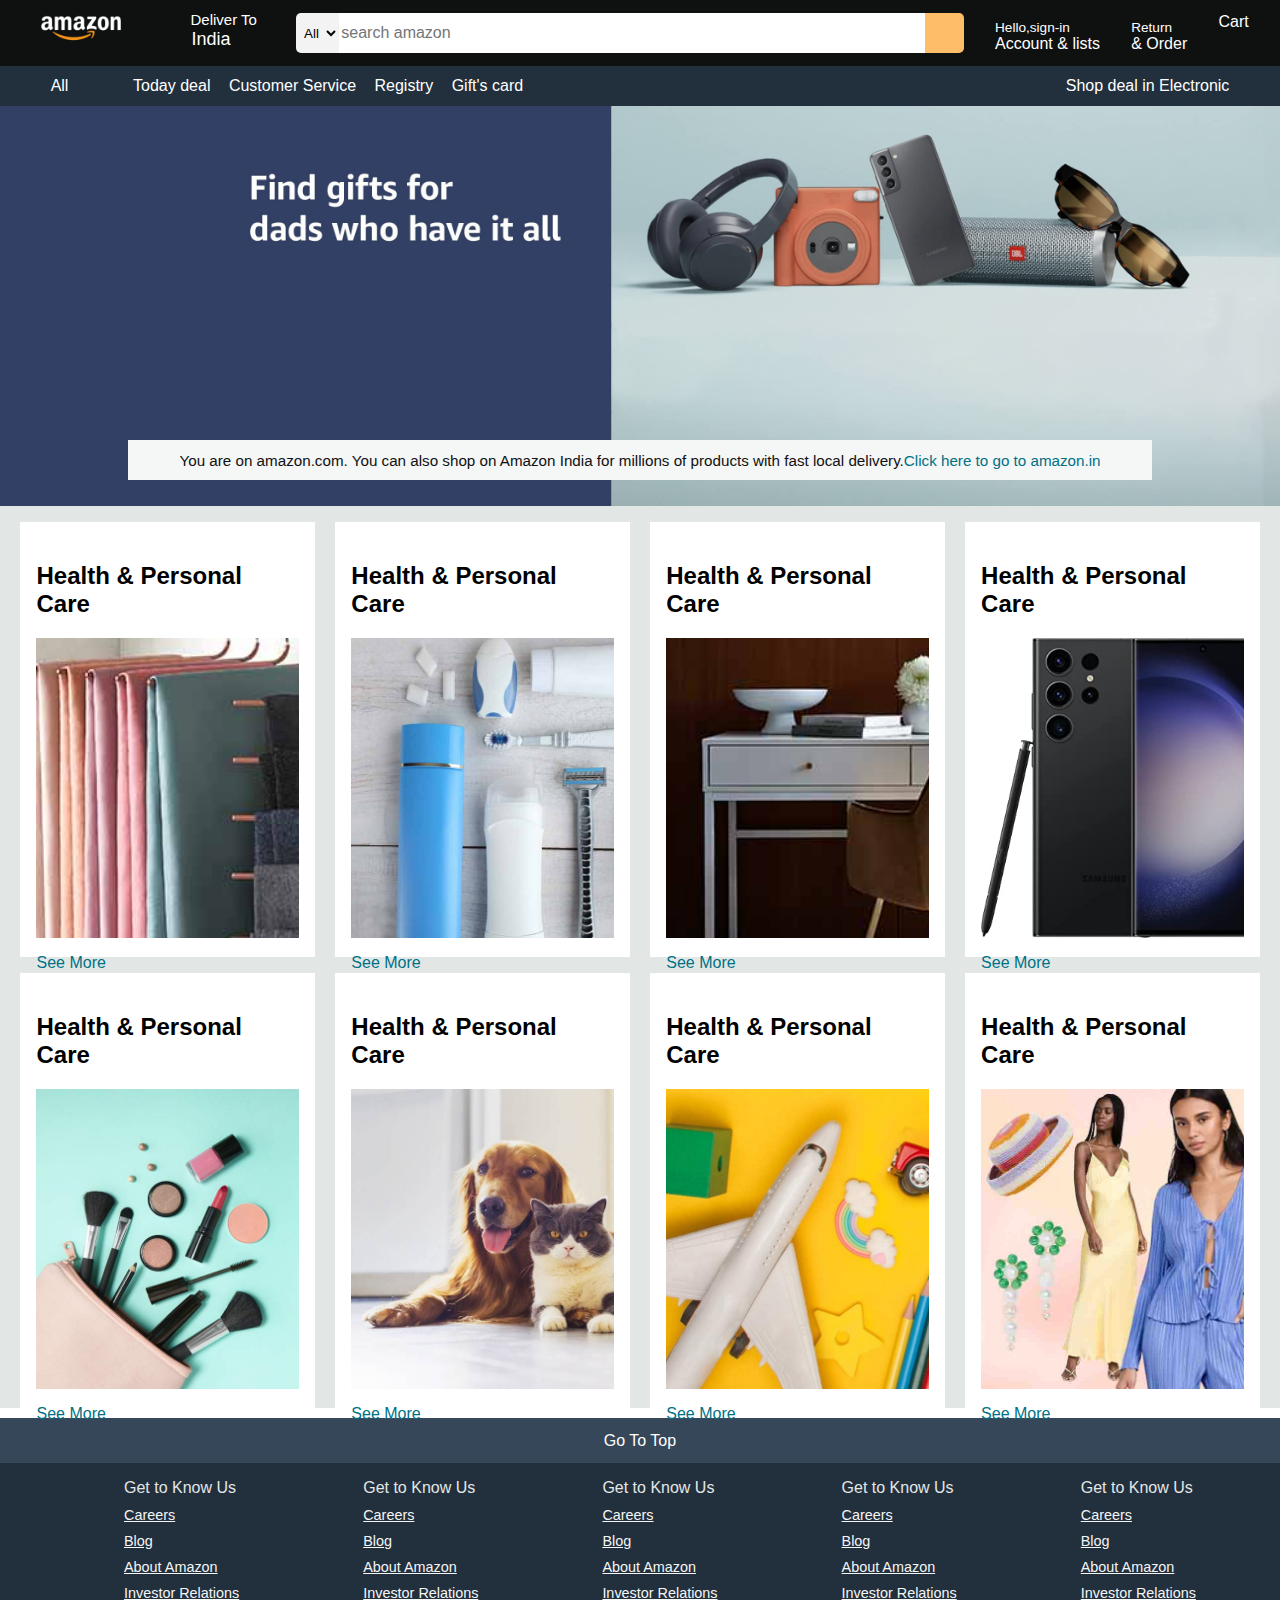
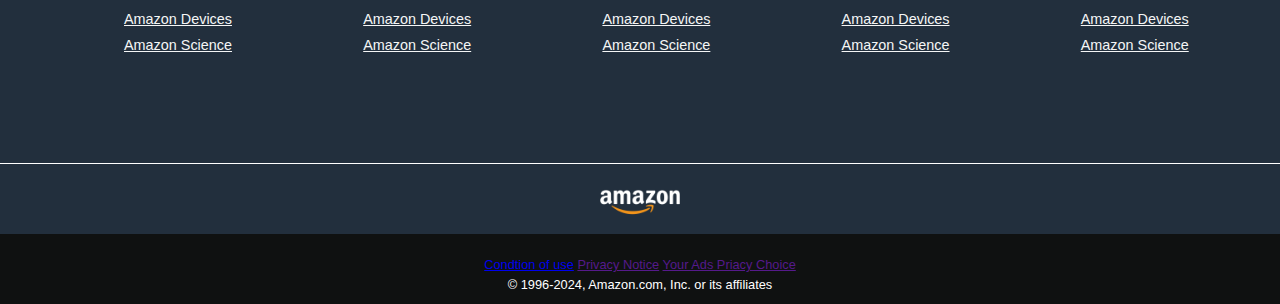
<file: amazon clone/index.html>
<!DOCTYPE html>
<html lang="en">
<head>
     <meta charset="UTF-8">
     <meta name="viewport" content="width=device-width, initial-scale=1.0">
     <title>Amazon</title>
     <link rel="stylesheet" href="https://cdnjs.cloudflare.com/ajax/libs/font-awesome/6.5.2/css/all.min.css" integrity="sha512-SnH5WK+bZxgPHs44uWIX+LLJAJ9/2PkPKZ5QiAj6Ta86w+fsb2TkcmfRyVX3pBnMFcV7oQPJkl9QevSCWr3W6A==" crossorigin="anonymous" referrerpolicy="no-referrer" />
     <link rel="stylesheet" href="style.css">
</head>
<body>
<div class="navbar">
     <div class="nav-logo border">
         <div class="logo">
     
         </div>
     </div>

     <div class="nav-loca">
          <div class="nav-location">
               <div class="icon">
                    <i class="fa-solid fa-location-dot icons"></i>
               </div>
               <div class="nav-loc-part">
                    <span class="address">Deliver To</span>
                     <span class="country">India</span>
               </div>
              
              
          </div>
     </div>

    <div class="nav-search">
          <div class="search">
          <select class="select-search">
               <option>All</option>
          </select>
          <input placeholder="search amazon" class="input-search">
          <div class="search-icon">
               <i class="fa-solid fa-magnifying-glass"></i>
          </div>

           </div>
    </div>


    <div class="nav-signin border">
     <p class="signin-one">Hello,sign-in</p>
     <p>Account & lists</p>
    </div>


    <div class="nav-signin border">
     <p class="signin-one">Return</p>
     <p>& Order</p>
    </div>
     


    <div class="nav-cart">

     <i class="fa-solid fa-cart-shopping"></i>
     Cart
    </div>




    

</div>
<div class="pannel">
     <div class="pannel-icon">
          <i class="fa-solid fa-bars"></i>
          All
     </div>

    
          <div class="pannel-opt">
               <p>Today deal</p>
               <p>Customer Service</p>
               <p>Registry</p>
               <p>Gift's card</p>
          </div>

     <div class="pannel-sop">Shop deal in Electronic</div>
          
     
</div>



<div class="hero-img">

     <div class="hero-message"><p>You are on amazon.com. You can also shop on Amazon India
           for millions of products with fast local delivery.<a>Click here to go to amazon.in</a></p></div>
</div>


<div class="shop-sec">
     <div class="box1 box">
          <div class="box-content"> 
          <h2>Health & Personal Care</h2>
          <div class="box-img"  style="background-image: url('box1_image.jpg');"></div>
          <p>See More</p>
          </div>
     </div>

     <div class="box2 box"><div class="box-content"> 
          <h2>Health & Personal Care</h2>
          <div class="box-img"  style="background-image: url('box2_image.jpg');"></div>
          <p>See More</p>
          </div>
     </div>

     <div class="box3  box"><div class="box-content"> 
          <h2>Health & Personal Care</h2>
          <div class="box-img"  style="background-image: url('box3_image.jpg');"></div>
          <p>See More</p>
          </div>
     </div>

     <div class="box4 box"><div class="box-content"> 
          <h2>Health & Personal Care</h2>
          <div class="box-img"  style="background-image: url('box4_image.jpg');"></div>
          <p>See More</p>
          </div>
     </div>

     <div class="box5 box">
          <div class="box-content"> 
          <h2>Health & Personal Care</h2>
          <div class="box-img"  style="background-image: url('box5_image.jpg');"></div>
          <p>See More</p>
          </div>
     </div>

     <div class="box2 box"><div class="box-content"> 
          <h2>Health & Personal Care</h2>
          <div class="box-img"  style="background-image: url('box6_image.jpg');"></div>
          <p>See More</p>
          </div>
     </div>

     <div class="box3  box"><div class="box-content"> 
          <h2>Health & Personal Care</h2>
          <div class="box-img"  style="background-image: url('box7_image.jpg');"></div>
          <p>See More</p>
          </div>
     </div>

     <div class="box4 box"><div class="box-content"> 
          <h2>Health & Personal Care</h2>
          <div class="box-img"  style="background-image: url('box8_image.jpg');"></div>
          <p>See More</p>
          </div>
     </div>


     

</div>




<footer>
     <div class="foot-pannel">Go To Top</div>
     <div class="foot-pannel1">
          <ul>
               <p>Get to Know Us</p>
               <a href="">Careers</a>
               <a href="">Blog</a>
               <a href="">About Amazon</a>
               <a href="">Investor Relations</a>
               <a href="">Amazon Devices</a>
               <a href="">Amazon Science</a>

          </ul>

          <ul>
               <p>Get to Know Us</p>
               <a href="">Careers</a>
               <a href="">Blog</a>
               <a href="">About Amazon</a>
               <a href="">Investor Relations</a>
               <a href="">Amazon Devices</a>
               <a href="">Amazon Science</a>

          </ul>


          <ul>
               <p>Get to Know Us</p>
               <a href="">Careers</a>
               <a href="">Blog</a>
               <a href="">About Amazon</a>
               <a href="">Investor Relations</a>
               <a href="">Amazon Devices</a>
               <a href="">Amazon Science</a>

          </ul>


          <ul>
               <p>Get to Know Us</p>
               <a href="">Careers</a>
               <a href="">Blog</a>
               <a href="">About Amazon</a>
               <a href="">Investor Relations</a>
               <a href="">Amazon Devices</a>
               <a href="">Amazon Science</a>

          </ul>


          <ul>
               <p>Get to Know Us</p>
               <a href="">Careers</a>
               <a href="">Blog</a>
               <a href="">About Amazon</a>
               <a href="">Investor Relations</a>
               <a href="">Amazon Devices</a>
               <a href="">Amazon Science</a>

          </ul>



         

     </div>

     <div class="foot-pannel2">
          <div class="logo"></div>
     </div>

     <div class="foot-pannel3">
          <div class="page">
               <a href=" ">Condtion of use</a>
               <a href="">Privacy Notice</a>
               <a href="">Your Ads Priacy Choice </a>
          </div>

          <div class="copyright" >© 1996-2024, Amazon.com, Inc. or its affiliates</div>
     </div>
</footer>








</body>
</html>
</file>
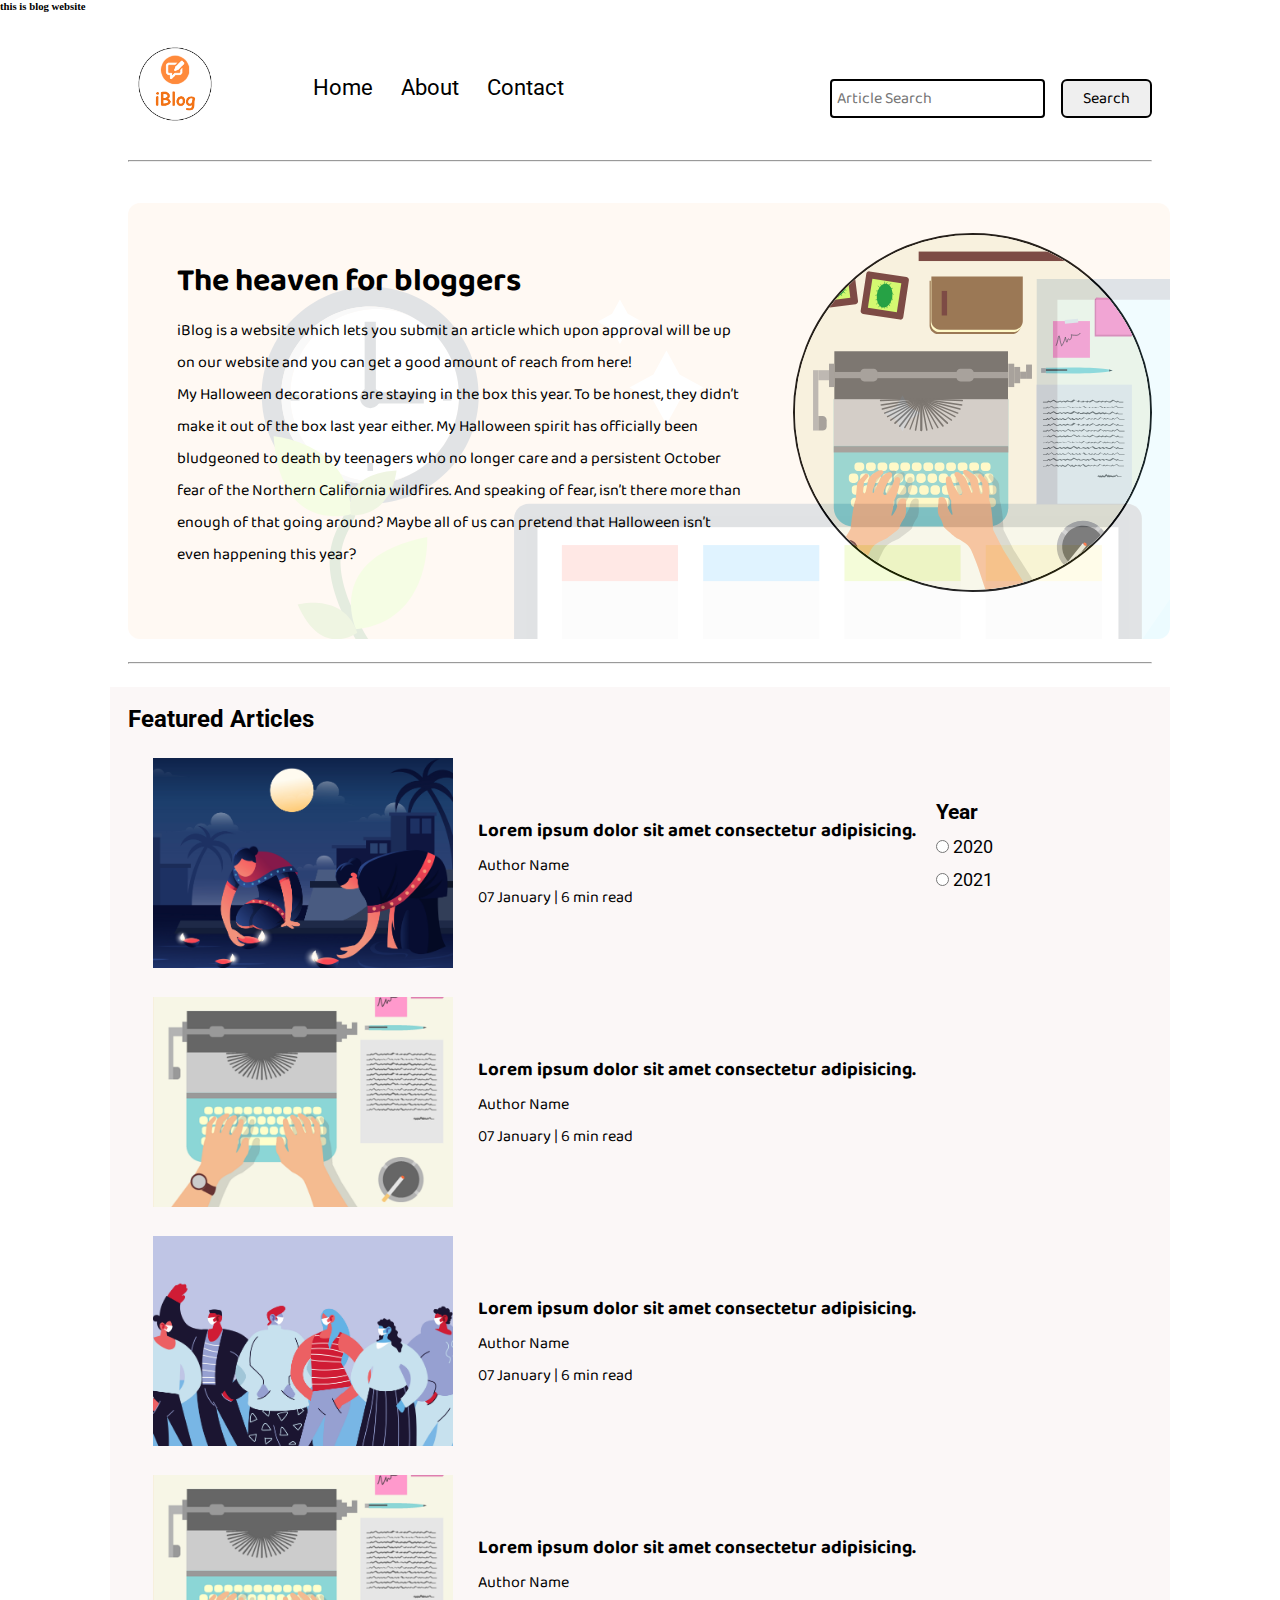
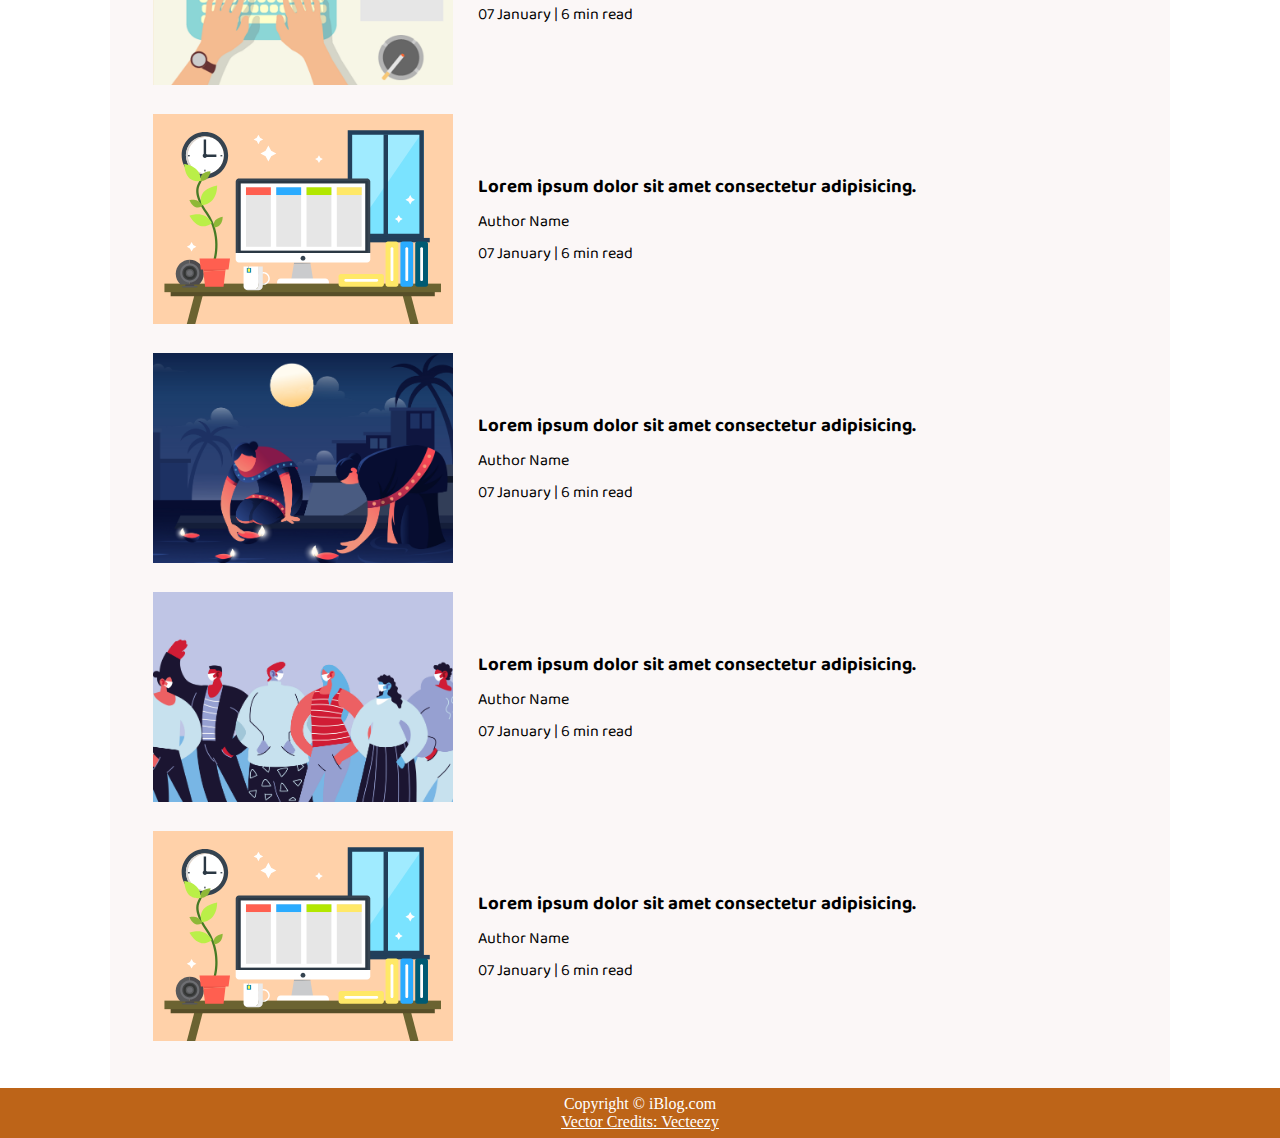
<file: blog site/index.html>
<!DOCTYPE html>
<html lang="en">

<head>
    <meta charset="UTF-8">
    <meta name="viewport" content="width=device-width, initial-scale=1.0">
    <link rel="stylesheet" href="css/utils.css">
    <link rel="stylesheet" href="css/style.css">
    <link rel="stylesheet" href="css/mobile.css">
    <title>iBlog - Heaven for bloggers</title>
</head>

<body>
    <h6>this is blog website</h6>
    <nav class="navigation max-width-1 m-auto">
        <div class="nav-left">
            <a href="/">
                <span><img src="img/logo.png" width="94px" alt=""></span>
            </a>
            <ul>
                <li><a href="/">Home</a></li>
                <li><a href="#">About</a></li>
                <li><a href="/contact.html">Contact</a></li>
            </ul>
        </div>
        <div class="nav-right">
            <form action="/search.html" method="get">
                <input class="form-input" type="text" name="query" placeholder="Article Search">
                <button class="btn">Search</button>
            </form>

        </div>

    </nav>
    <div class="max-width-1 m-auto">
        <hr>
    </div>
    <div class="m-auto content max-width-1 my-2">
        <div class="content-left">
            <h1>The heaven for bloggers</h1>
            <p>iBlog is a website which lets you submit an article which upon approval will be up on our website and you
                can get a good amount of reach from here!</p>
            <p>My Halloween decorations are staying in the box this year. To be honest, they didn’t make it out of the
                box last year either. My Halloween spirit has officially been bludgeoned to death by teenagers who no
                longer care and a persistent October fear of the Northern California wildfires. And speaking of fear,
                isn’t there more than enough of that going around? Maybe all of us can pretend that Halloween isn’t even
                happening this year?</p>
        </div>
        <div class="content-right">
            <img src="img/home.svg" alt="iBlog">
        </div>
    </div>

    <div class="max-width-1 m-auto">
        <hr>
    </div>
    <div class="home-articles max-width-1 m-auto font2">
        <h2>Featured Articles</h2>
        <div class="year-box adjust-year">
            <div>
                <h3>Year </h3>
            </div>
            <div>
                <input type="radio" name="year" id=""> 2020
            </div>
            <div>
                <input type="radio" name="year" id=""> 2021
            </div>
        </div>
        <div class="home-article">
            <div class="home-article-img">
                <img src="img/3.png" alt="article">
            </div>
            <div class="home-article-content font1">
                <a href="/blogpost.html">
                    <h3>Lorem ipsum dolor sit amet consectetur adipisicing.</h3>
                </a>

                <div>Author Name</div>
                <span>07 January | 6 min read</span>
            </div>
        </div>
        <div class="home-article">
            <div class="home-article-img">
                <img src="img/1.png" alt="article">
            </div>
            <div class="home-article-content font1">
                <a href="/blogpost.html">
                    <h3>Lorem ipsum dolor sit amet consectetur adipisicing.</h3>
                </a>

                <div>Author Name</div>
                <span>07 January | 6 min read</span>
            </div>
        </div>
        <div class="home-article">
            <div class="home-article-img">
                <img src="img/2.png" alt="article">
            </div>
            <div class="home-article-content font1">
                <a href="/blogpost.html">
                    <h3>Lorem ipsum dolor sit amet consectetur adipisicing.</h3>
                </a>

                <div>Author Name</div>
                <span>07 January | 6 min read</span>
            </div>
        </div>
        <div class="home-article">
            <div class="home-article-img">
                <img src="img/1.png" alt="article">
            </div>
            <div class="home-article-content font1">
                <a href="/blogpost.html">
                    <h3>Lorem ipsum dolor sit amet consectetur adipisicing.</h3>
                </a>

                <div>Author Name</div>
                <span>07 January | 6 min read</span>
            </div>
        </div>
        <div class="home-article">
            <div class="home-article-img">
                <img src="img/11.svg" alt="article">
            </div>
            <div class="home-article-content font1">
                <a href="/blogpost.html">
                    <h3>Lorem ipsum dolor sit amet consectetur adipisicing.</h3>
                </a>

                <div>Author Name</div>
                <span>07 January | 6 min read</span>
            </div>
        </div>
        <div class="home-article">
            <div class="home-article-img">
                <img src="img/3.png" alt="article">
            </div>
            <div class="home-article-content font1">
                <a href="/blogpost.html">
                    <h3>Lorem ipsum dolor sit amet consectetur adipisicing.</h3>
                </a>

                <div>Author Name</div>
                <span>07 January | 6 min read</span>
            </div>
        </div>
        <div class="home-article">
            <div class="home-article-img">
                <img src="img/2.png" alt="article">
            </div>
            <div class="home-article-content font1">
                <a href="/blogpost.html">
                    <h3>Lorem ipsum dolor sit amet consectetur adipisicing.</h3>
                </a>

                <div>Author Name</div>
                <span>07 January | 6 min read</span>
            </div>
        </div>
        <div class="home-article">
            <div class="home-article-img">
                <img src="img/11.svg" alt="article">
            </div>
            <div class="home-article-content font1">
                <a href="/blogpost.html">
                    <h3>Lorem ipsum dolor sit amet consectetur adipisicing.</h3>
                </a>

                <div>Author Name</div>
                <span>07 January | 6 min read</span>
            </div>
        </div>

    </div>

    <div class="footer">
        <p>Copyright &copy; iBlog.com </p>
        <a href="https://www.vecteezy.com/free-vector/typewriter">Vector Credits: Vecteezy</a>
    </div>
</body>

</html>
</file>
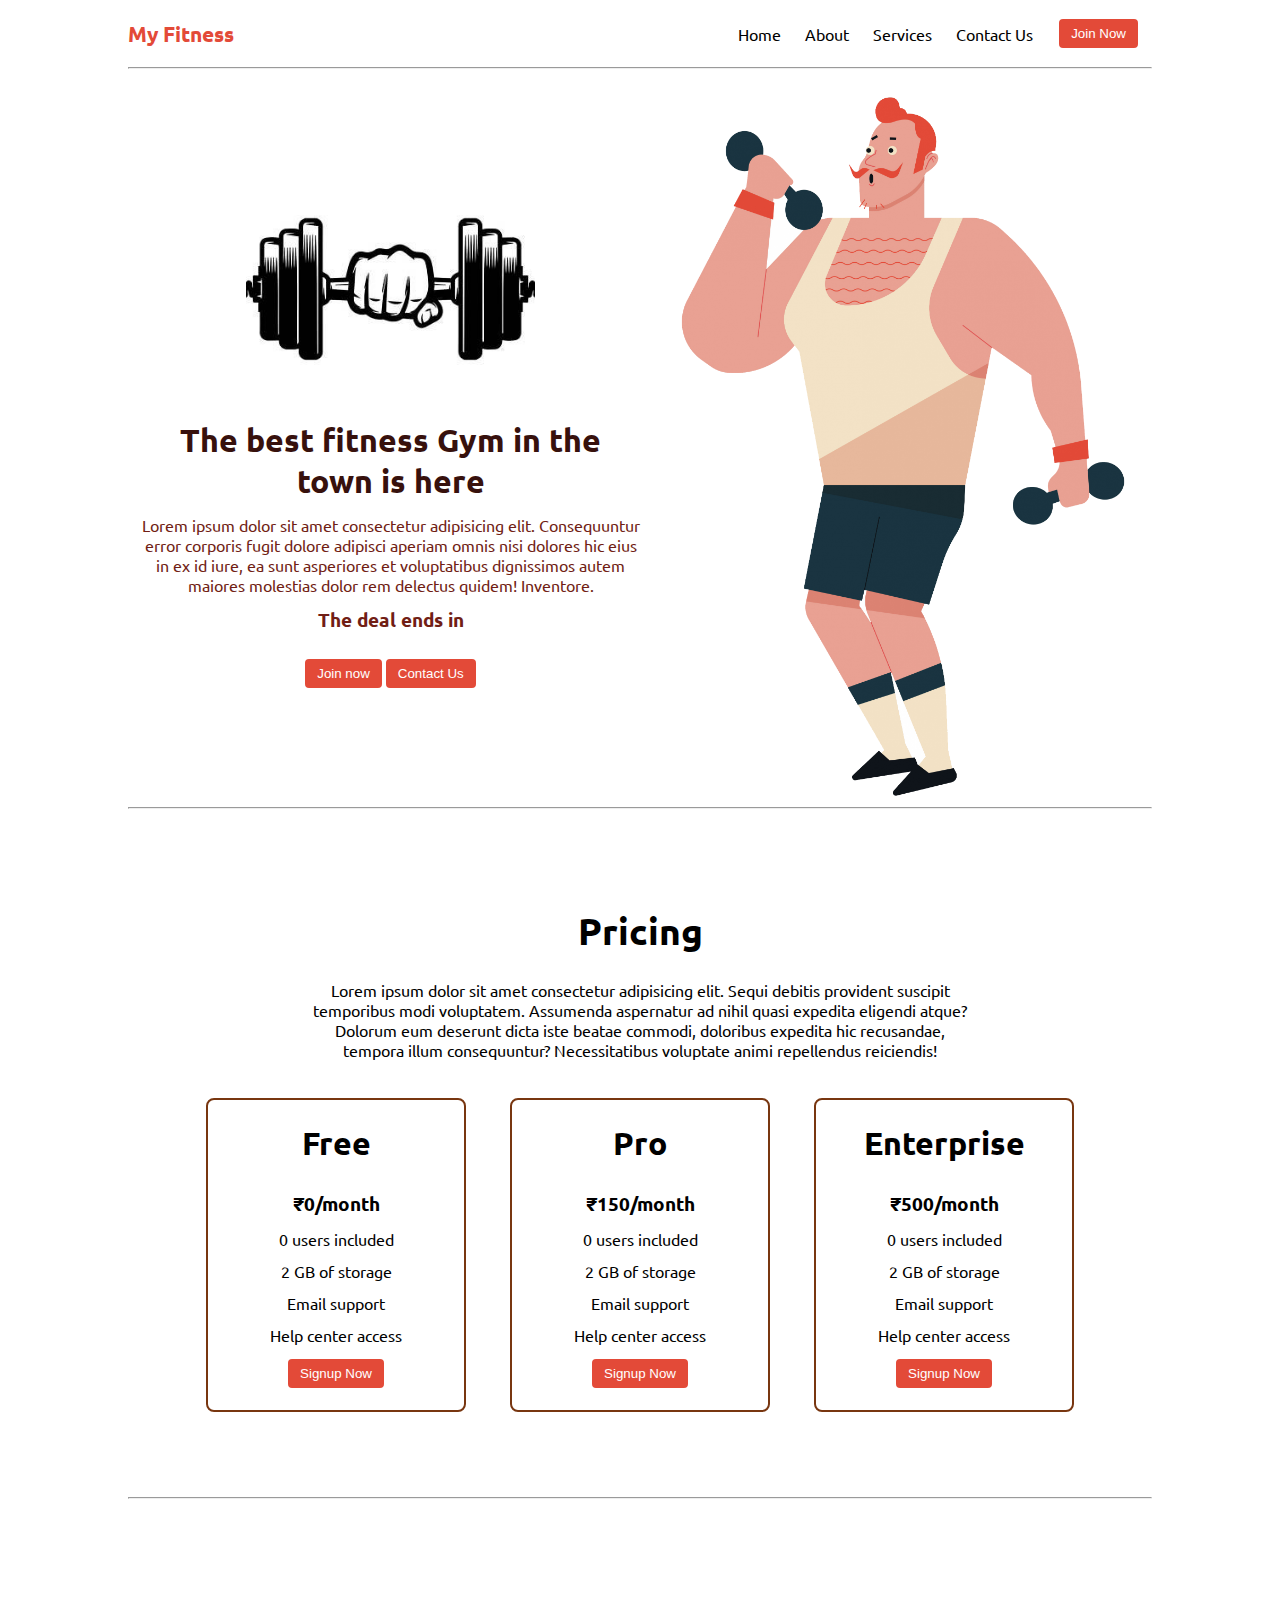
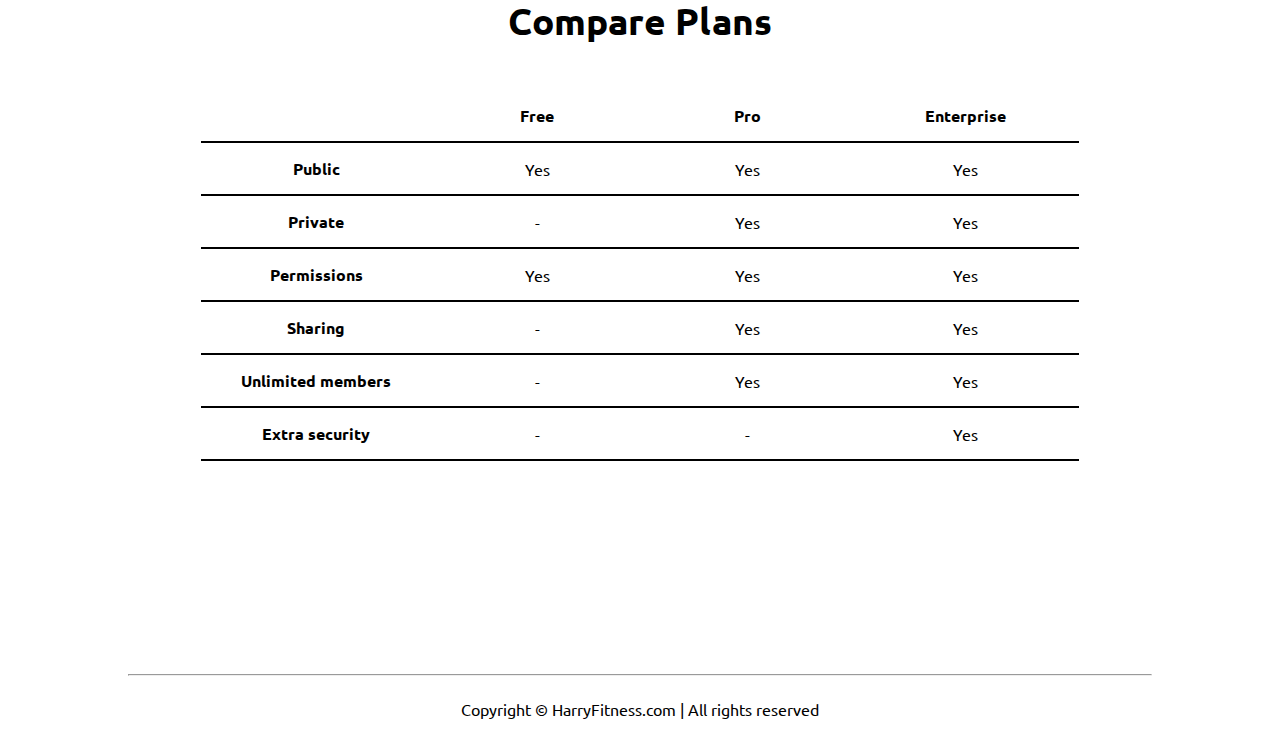
<file: project 1/index.html>
<!DOCTYPE html>
<html lang="en">

<head>
    <meta charset="UTF-8">
    <meta http-equiv="X-UA-Compatible" content="IE=edge">
    <meta name="viewport" content="width=device-width, initial-scale=1.0">
    <title>HarryFitness - The best fitness gym in the town</title>
    <link rel="stylesheet" href="style.css">
    <script src="timer.js"></script>
    <link rel="stylesheet" href="utils.css">
</head>

<body class='overflow-x-hidden'>
    <div class="container mx-auto">
        <header>
            <nav class="flex justify-between">
                <div class="logo font-bold flex items-center text-blue">My Fitness</div>
                <ul class="navbar flex items-center">
                    <li>Home</li>
                    <li>About</li>
                    <li>Services</li>
                    <li>Contact Us</li>
                    <li><button class="btn">Join Now</button></li>
                </ul>
            </nav>
            <hr>
        </header>
        <main class="min-h-screen">
            <section class="section1">
                <div class="flex">
                    <div class="topleft flex flex-col justify-center px-2">
                        <div class=" text-center">
                            <img class="dumbellimg" src="dumbell.png" alt="">
                        </div>
                        <h1 class="my-1 text-center">The best fitness Gym in the town is here</h1>
                        <p class=" text-center">Lorem ipsum dolor sit amet consectetur adipisicing elit. Consequuntur
                            error corporis fugit dolore adipisci aperiam omnis nisi dolores hic eius in ex id iure, ea
                            sunt asperiores et voluptatibus dignissimos autem maiores molestias dolor rem delectus
                            quidem! Inventore.</p>
                            <!-- Display the countdown timer in an element -->
                            <p class="deal text-center">The deal ends in <span id="demo"></span></p>
                            <div class="buttons">
                                <button class="btn">Join now</button>
                                <button class="btn">Contact Us</button>
                            </div>
                    </div>
                    <div class="topright flex justify-center">
                        <img class="gymimg" src="gym.png" alt="">
                    </div>
                </div>
            </section>
            <hr>
            <section class="section2">
                <h1 class="text-center my-2">Pricing</h1>
                <p class="my-2">Lorem ipsum dolor sit amet consectetur adipisicing elit. Sequi debitis provident
                    suscipit temporibus modi voluptatem. Assumenda aspernatur ad nihil quasi expedita eligendi atque?
                    Dolorum eum deserunt dicta iste beatae commodi, doloribus expedita hic recusandae, tempora illum
                    consequuntur? Necessitatibus voluptate animi repellendus reiciendis!</p>
                <div class="boxes flex justify-center">
                    <div class="box">
                        <h2>Free</h2>
                        <ul>
                            <li class="highlighted">₹0/month</li>
                            <li>0 users included</li>
                            <li>2 GB of storage</li>
                            <li>Email support</li>
                            <li>Help center access</li>
                            <li><button class="btn">Signup Now</button></li>
                        </ul>
                    </div>
                    <div class="box">
                        <h2>Pro</h2>
                        <ul>
                            <li class="highlighted">₹150/month</li>
                            <li>0 users included</li>
                            <li>2 GB of storage</li>
                            <li>Email support</li>
                            <li>Help center access</li>
                            <li><button class="btn">Signup Now</button></li>
                        </ul>
                    </div>
                    <div class="box">
                        <h2>Enterprise</h2>
                        <ul>
                            <li class="highlighted">₹500/month</li>
                            <li>0 users included</li>
                            <li>2 GB of storage</li>
                            <li>Email support</li>
                            <li>Help center access</li>
                            <li><button class="btn">Signup Now</button></li>
                        </ul>
                    </div>

                </div>
            </section>
            <hr>
            <section class="section3">
                <h1 class="text-center my-2">Compare Plans</h1>
                <div class="container plantable">
                    <table class="table text-center">
                      <thead>
                        <tr>
                          <th></th><th>Free</th>
                          <th>Pro</th>
                          <th>Enterprise</th>
                        </tr>
                      </thead>
                      <tbody>
                        <tr>
                          <th scope="row" class="text-start">Public</th>
                          <td>Yes</svg></td>
                          <td>Yes</svg></td>
                          <td>Yes</svg></td>
                        </tr>
                        <tr>
                          <th scope="row" class="text-start">Private</th>
                          <td>-</td>
                          <td>Yes</svg></td>
                          <td>Yes</svg></td>
                        </tr>
                      </tbody>
              
                      <tbody>
                        <tr>
                          <th scope="row" class="text-start">Permissions</th>
                          <td>Yes</svg></td>
                          <td>Yes</svg></td>
                          <td>Yes</svg></td>
                        </tr>
                        <tr>
                          <th scope="row" class="text-start">Sharing</th>
                          <td>-</td>
                          <td>Yes</svg></td>
                          <td>Yes</svg></td>
                        </tr>
                        <tr>
                          <th scope="row" class="text-start">Unlimited members</th>
                          <td>-</td>
                          <td>Yes</svg></td>
                          <td>Yes</svg></td>
                        </tr>
                        <tr>
                          <th scope="row" class="text-start">Extra security</th>
                          <td>-</td>
                          <td>-</td>
                          <td>Yes</svg></td>
                        </tr>
                      </tbody>
                    </table>
            </section>
            <hr>
        </main>
        <footer>
            Copyright &copy; HarryFitness.com | All rights reserved
        </footer>

    </div>
</body>

</html>
</file>
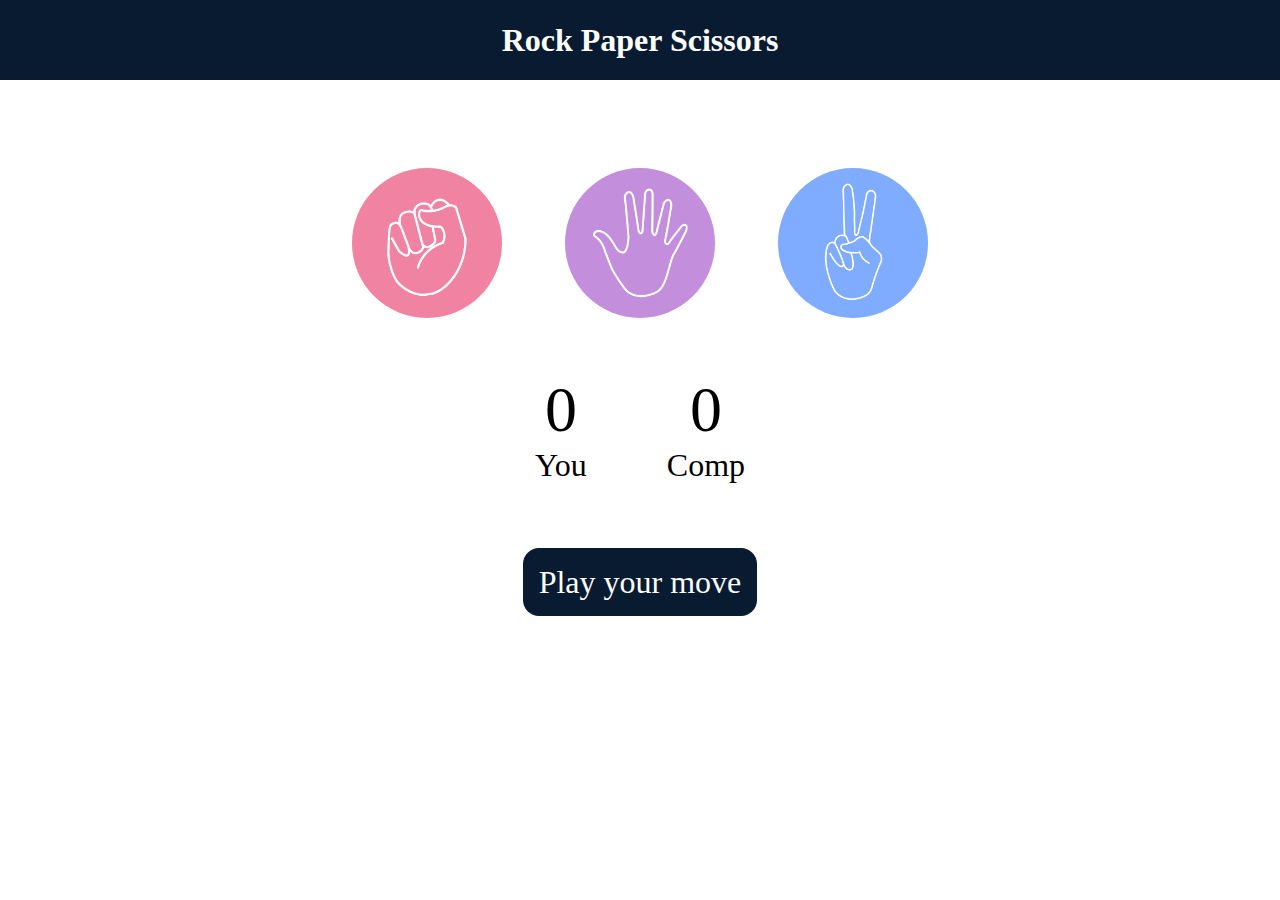
<file: stine paper seciour/index.html>
<!DOCTYPE html>
<html lang="en">
  <head>
    <meta charset="UTF-8" />
    <meta name="viewport" content="width=device-width, initial-scale=1.0" />
    <title>Rock Paper Scissors Game</title>
    <link rel="stylesheet" href="style.css" />
  </head>
  <body>
    <h1>Rock Paper Scissors</h1>
    <div class="choices">
      <div class="choice" id="rock">
        <img src="./images/rock.png" />
      </div>
      <div class="choice" id="paper">
        <img src="./images/paper.png" />
      </div>
      <div class="choice" id="scissors">
        <img src="./images/scissors.png" />
      </div>
    </div>

    <div class="score-board">
      <div class="score">
        <p id="user-score">0</p>
        <p>You</p>
      </div>
      <div class="score">
        <p id="comp-score">0</p>
        <p>Comp</p>
      </div>
    </div>

    <div class="msg-container">
      <p id="msg">Play your move</p>
    </div>
    <script src="app.js"></script>
  </body>
</html>
</file>
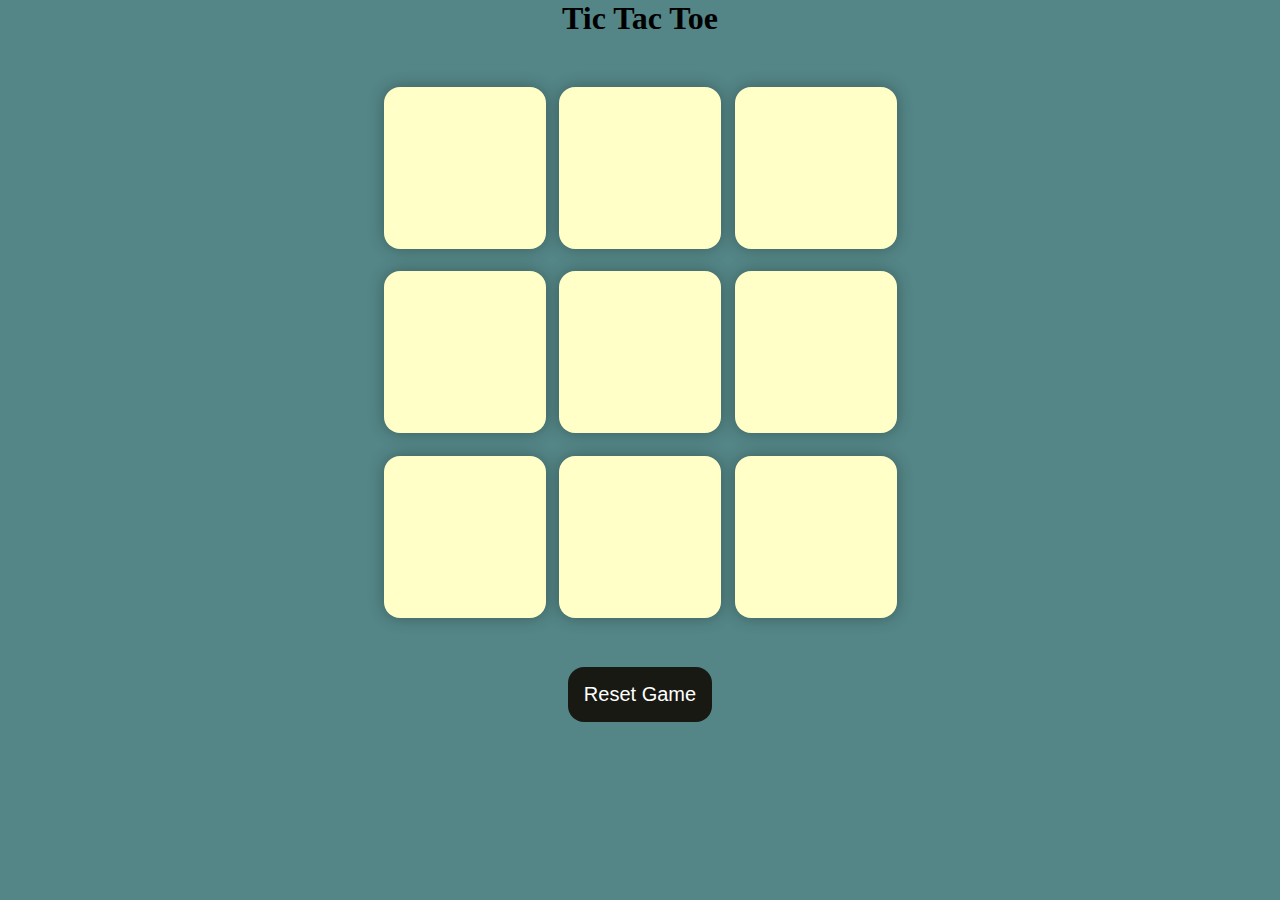
<file: tic tac project/index.html>
<!DOCTYPE html>
<html lang="en">
  <head>
    <meta charset="UTF-8" />
    <meta name="viewport" content="width=device-width, initial-scale=1.0" />
    <title>Tic-Tac-Toe Game</title>
    <link rel="stylesheet" href="style.css" />
  </head>
  <body>
    <div class="msg-container hide">
      <p id="msg">Winner</p>
      <button id="new-btn">New Game</button>
    </div>
    <main>
      <h1>Tic Tac Toe</h1>
      <div class="container">
        <div class="game">
          <button class="box"></button>
          <button class="box"></button>
          <button class="box"></button>
          <button class="box"></button>
          <button class="box"></button>
          <button class="box"></button>
          <button class="box"></button>
          <button class="box"></button>
          <button class="box"></button>
        </div>
      </div>
      <button id="reset-btn">Reset Game</button>
    </main>
    <script src="app.js"></script>
  </body>
</html>
</file>
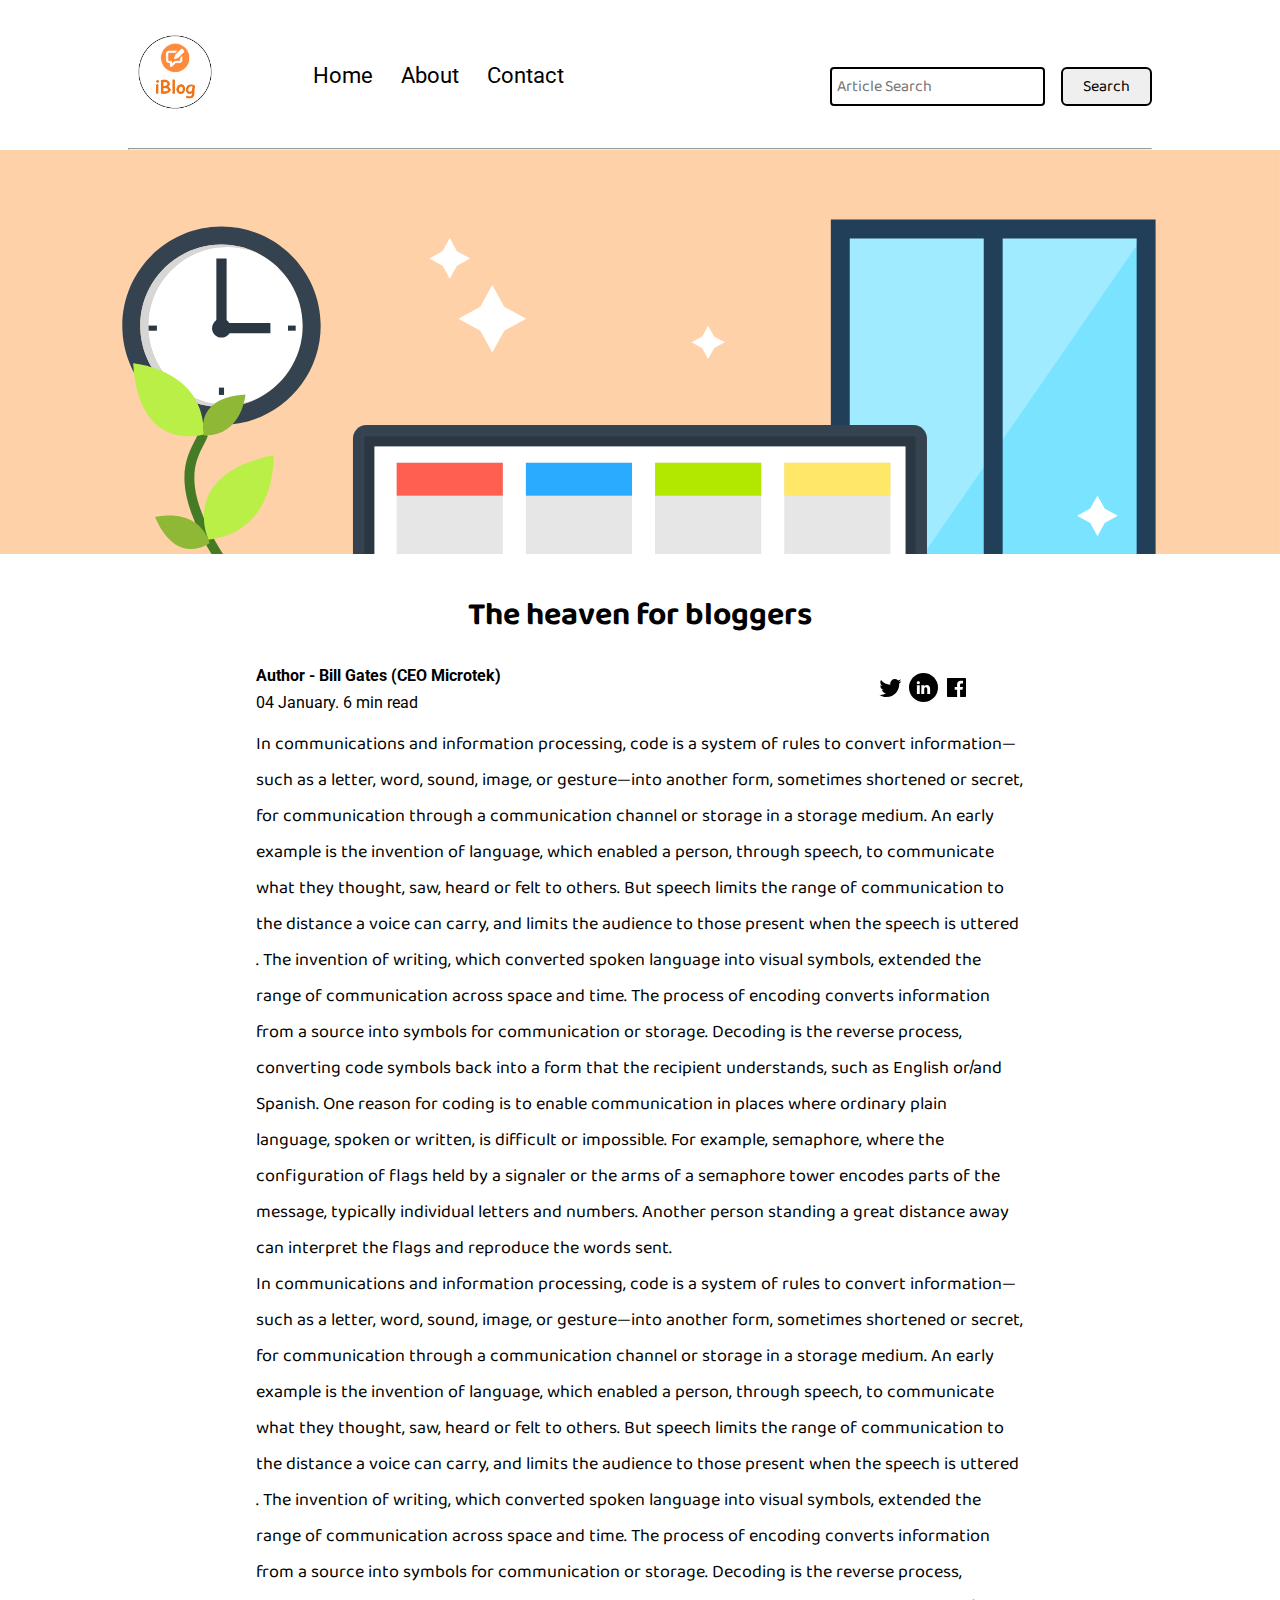
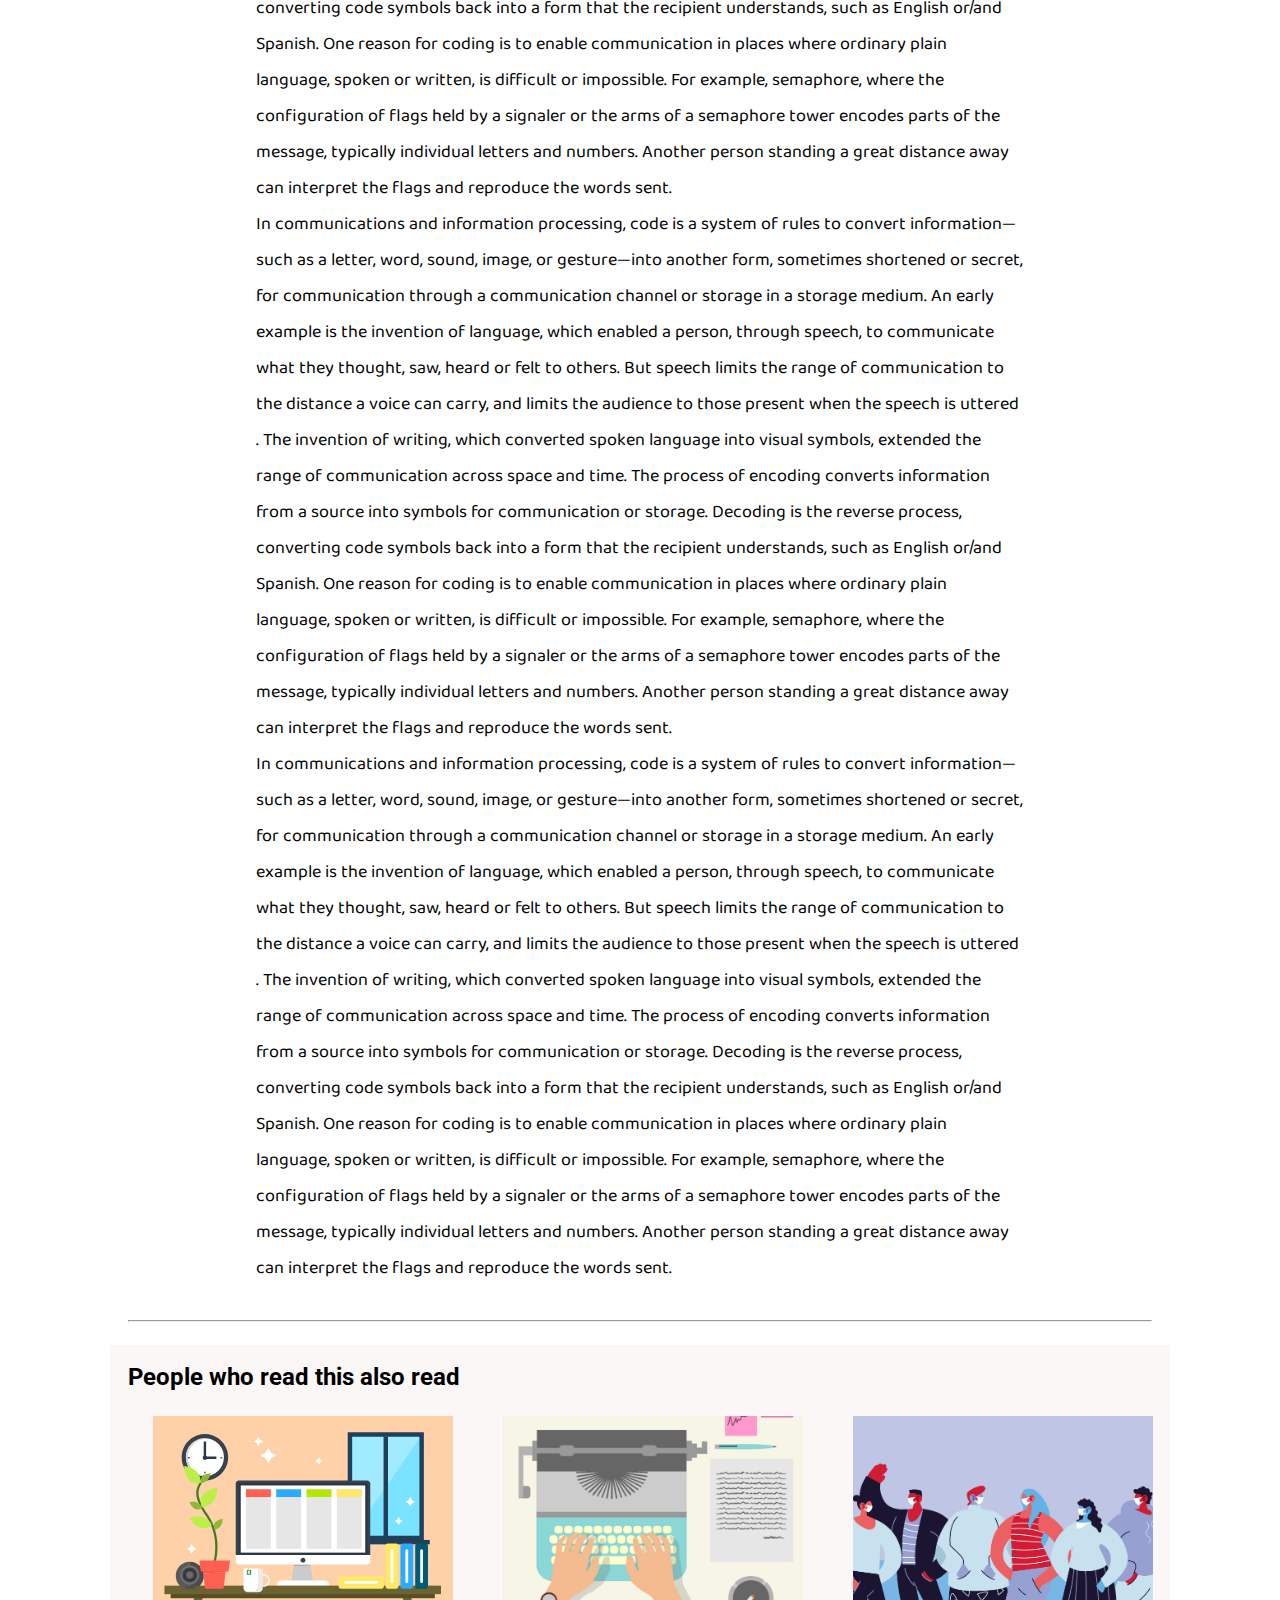
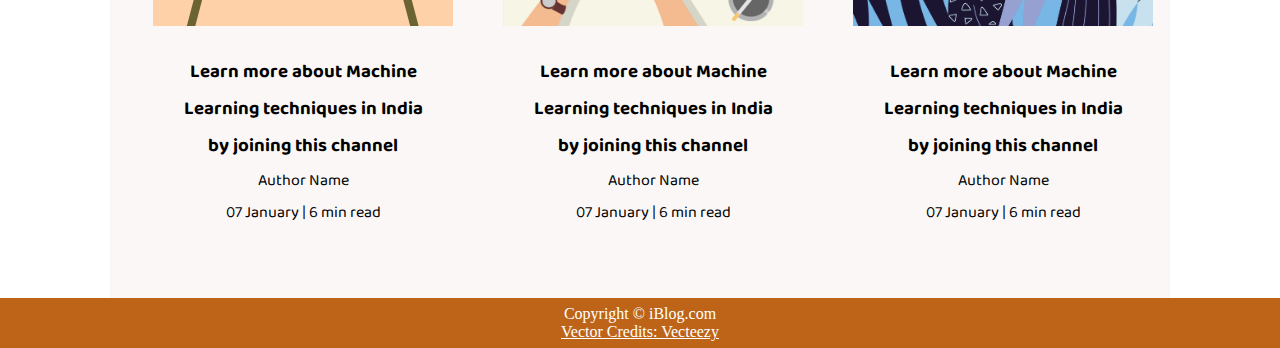
<file: blog site/blogpost.html>
<!DOCTYPE html>
<html lang="en">
<head>
    <meta charset="UTF-8">
    <meta name="viewport" content="width=device-width, initial-scale=1.0">
    <link rel="stylesheet" href="css/utils.css">
    <link rel="stylesheet" href="css/style.css">
    <link rel="stylesheet" href="css/blogpost.css">
    <link rel="stylesheet" href="css/mobile.css">
    <title>iBlog - Heaven for bloggers</title>
</head>
<body>
    <nav class="navigation max-width-1 m-auto">
        <div class="nav-left">
            <a href="/">
                <span><img src="img/logo.png" width="94px" alt=""></span>
            </a>
            <ul>
                <li><a href="/">Home</a></li>
                <li><a href="#">About</a></li>
                <li><a href="/contact.html">Contact</a></li>
            </ul>
        </div>
        <div class="nav-right">
            <form action="/search.html" method="get">
                <input class="form-input" type="text" name="query" placeholder="Article Search">
                <button class="btn">Search</button>
            </form>

        </div>

    </nav>
    <div class="max-width-1 m-auto">
        <hr>
    </div>
    <div class="post-img">
        <img src="img/11.svg" alt="">
    </div>
    <div class="m-auto blog-post-content max-width-2 m-auto my-2">
        <h1 class="font1">The heaven for bloggers</h1>
        <div class="blogpost-meta">
            <div class="author-info">
                <div>
                <b>
                  Author - Bill Gates (CEO Microtek)
                </b>
                </div>
                <div>04 January. 6 min read</div>
            </div>
            <div class="social">
                <svg width="29" height="29" class="hk"><path d="M22.05 7.54a4.47 4.47 0 0 0-3.3-1.46 4.53 4.53 0 0 0-4.53 4.53c0 .35.04.7.08 1.05A12.9 12.9 0 0 1 5 6.89a5.1 5.1 0 0 0-.65 2.26c.03 1.6.83 2.99 2.02 3.79a4.3 4.3 0 0 1-2.02-.57v.08a4.55 4.55 0 0 0 3.63 4.44c-.4.08-.8.13-1.21.16l-.81-.08a4.54 4.54 0 0 0 4.2 3.15 9.56 9.56 0 0 1-5.66 1.94l-1.05-.08c2 1.27 4.38 2.02 6.94 2.02 8.3 0 12.86-6.9 12.84-12.85.02-.24 0-.43 0-.65a8.68 8.68 0 0 0 2.26-2.34c-.82.38-1.7.62-2.6.72a4.37 4.37 0 0 0 1.95-2.51c-.84.53-1.81.9-2.83 1.13z"></path></svg>

                <svg style="background: black;
                border-radius: 21px;" width="29" height="29" viewBox="0 0 29 29" fill="none" class="hk"><path d="M5 6.36C5 5.61 5.63 5 6.4 5h16.2c.77 0 1.4.61 1.4 1.36v16.28c0 .75-.63 1.36-1.4 1.36H6.4c-.77 0-1.4-.6-1.4-1.36V6.36z"></path><path fill-rule="evenodd" clip-rule="evenodd" d="M10.76 20.9v-8.57H7.89v8.58h2.87zm-1.44-9.75c1 0 1.63-.65 1.63-1.48-.02-.84-.62-1.48-1.6-1.48-.99 0-1.63.64-1.63 1.48 0 .83.62 1.48 1.59 1.48h.01zM12.35 20.9h2.87v-4.79c0-.25.02-.5.1-.7.2-.5.67-1.04 1.46-1.04 1.04 0 1.46.8 1.46 1.95v4.59h2.87v-4.92c0-2.64-1.42-3.87-3.3-3.87-1.55 0-2.23.86-2.61 1.45h.02v-1.24h-2.87c.04.8 0 8.58 0 8.58z" fill="#fff"></path></svg>

                <svg width="29" height="29" class="hk"><path d="M23.2 5H5.8a.8.8 0 0 0-.8.8V23.2c0 .44.35.8.8.8h9.3v-7.13h-2.38V13.9h2.38v-2.38c0-2.45 1.55-3.66 3.74-3.66 1.05 0 1.95.08 2.2.11v2.57h-1.5c-1.2 0-1.48.57-1.48 1.4v1.96h2.97l-.6 2.97h-2.37l.05 7.12h5.1a.8.8 0 0 0 .79-.8V5.8a.8.8 0 0 0-.8-.79"></path></svg>

            </div>
        </div>
         <p class="font1">In communications and information processing, code is a system of rules to convert information—such as a letter, word, sound, image, or gesture—into another form, sometimes shortened or secret, for communication through a communication channel or storage in a storage medium. An early example is the invention of language, which enabled a person, through speech, to communicate what they thought, saw, heard or felt to others. But speech limits the range of communication to the distance a voice can carry, and limits the audience to those present when the speech is uttered . The invention of writing, which converted spoken language into visual symbols, extended the range of communication across space and time.

            The process of encoding converts information from a source into symbols for communication or storage. Decoding is the reverse process, converting code symbols back into a form that the recipient understands, such as English or/and Spanish.
            
            One reason for coding is to enable communication in places where ordinary plain language, spoken or written, is difficult or impossible. For example, semaphore, where the configuration of flags held by a signaler or the arms of a semaphore tower encodes parts of the message, typically individual letters and numbers. Another person standing a great distance away can interpret the flags and reproduce the words sent.</p>
         <p class="font1">In communications and information processing, code is a system of rules to convert information—such as a letter, word, sound, image, or gesture—into another form, sometimes shortened or secret, for communication through a communication channel or storage in a storage medium. An early example is the invention of language, which enabled a person, through speech, to communicate what they thought, saw, heard or felt to others. But speech limits the range of communication to the distance a voice can carry, and limits the audience to those present when the speech is uttered . The invention of writing, which converted spoken language into visual symbols, extended the range of communication across space and time.

            The process of encoding converts information from a source into symbols for communication or storage. Decoding is the reverse process, converting code symbols back into a form that the recipient understands, such as English or/and Spanish.
            
            One reason for coding is to enable communication in places where ordinary plain language, spoken or written, is difficult or impossible. For example, semaphore, where the configuration of flags held by a signaler or the arms of a semaphore tower encodes parts of the message, typically individual letters and numbers. Another person standing a great distance away can interpret the flags and reproduce the words sent.</p>
         <p class="font1">In communications and information processing, code is a system of rules to convert information—such as a letter, word, sound, image, or gesture—into another form, sometimes shortened or secret, for communication through a communication channel or storage in a storage medium. An early example is the invention of language, which enabled a person, through speech, to communicate what they thought, saw, heard or felt to others. But speech limits the range of communication to the distance a voice can carry, and limits the audience to those present when the speech is uttered . The invention of writing, which converted spoken language into visual symbols, extended the range of communication across space and time.

            The process of encoding converts information from a source into symbols for communication or storage. Decoding is the reverse process, converting code symbols back into a form that the recipient understands, such as English or/and Spanish.
            
            One reason for coding is to enable communication in places where ordinary plain language, spoken or written, is difficult or impossible. For example, semaphore, where the configuration of flags held by a signaler or the arms of a semaphore tower encodes parts of the message, typically individual letters and numbers. Another person standing a great distance away can interpret the flags and reproduce the words sent.</p>
         <p class="font1">In communications and information processing, code is a system of rules to convert information—such as a letter, word, sound, image, or gesture—into another form, sometimes shortened or secret, for communication through a communication channel or storage in a storage medium. An early example is the invention of language, which enabled a person, through speech, to communicate what they thought, saw, heard or felt to others. But speech limits the range of communication to the distance a voice can carry, and limits the audience to those present when the speech is uttered . The invention of writing, which converted spoken language into visual symbols, extended the range of communication across space and time.

            The process of encoding converts information from a source into symbols for communication or storage. Decoding is the reverse process, converting code symbols back into a form that the recipient understands, such as English or/and Spanish.
            
            One reason for coding is to enable communication in places where ordinary plain language, spoken or written, is difficult or impossible. For example, semaphore, where the configuration of flags held by a signaler or the arms of a semaphore tower encodes parts of the message, typically individual letters and numbers. Another person standing a great distance away can interpret the flags and reproduce the words sent.</p>
    </div>

    <div class="max-width-1 m-auto"><hr></div>
    <div class="home-articles max-width-1 m-auto font2">
        <h2>People who read this also read</h2>
        <div class="row">

       
        <div class="home-article more-post">
            <div class="home-article-img">
                <img src="img/11.svg" alt="article">
            </div>
            <div class="home-article-content font1 center">
                <a href="/blogpost.html"><h3>Learn more about Machine Learning techniques in India by joining this channel</h3></a>
                
                <div>Author Name</div>
                <span>07 January | 6 min read</span>
            </div>
        </div>
        <div class="home-article more-post">
            <div class="home-article-img">
                <img src="img/1.png" alt="article">
            </div>
            <div class="home-article-content font1 center">
                <a href="/blogpost.html"><h3>Learn more about Machine Learning techniques in India by joining this channel</h3></a>
                
                <div>Author Name</div>
                <span>07 January | 6 min read</span>
            </div>
        </div>
        <div class="home-article more-post">
            <div class="home-article-img">
                <img src="img/2.png" alt="article">
            </div>
            <div class="home-article-content font1 center">
                <a href="/blogpost.html"><h3>Learn more about Machine Learning techniques in India by joining this channel</h3></a>
                
                <div>Author Name</div>
                <span>07 January | 6 min read</span>
            </div>
        </div>
        
    </div>
    </div>

    <div class="footer">
        <p>Copyright &copy; iBlog.com </p>
         <a href="https://www.vecteezy.com/free-vector/typewriter">Vector Credits: Vecteezy</a> 
    </div>
</body>
</html>
</file>
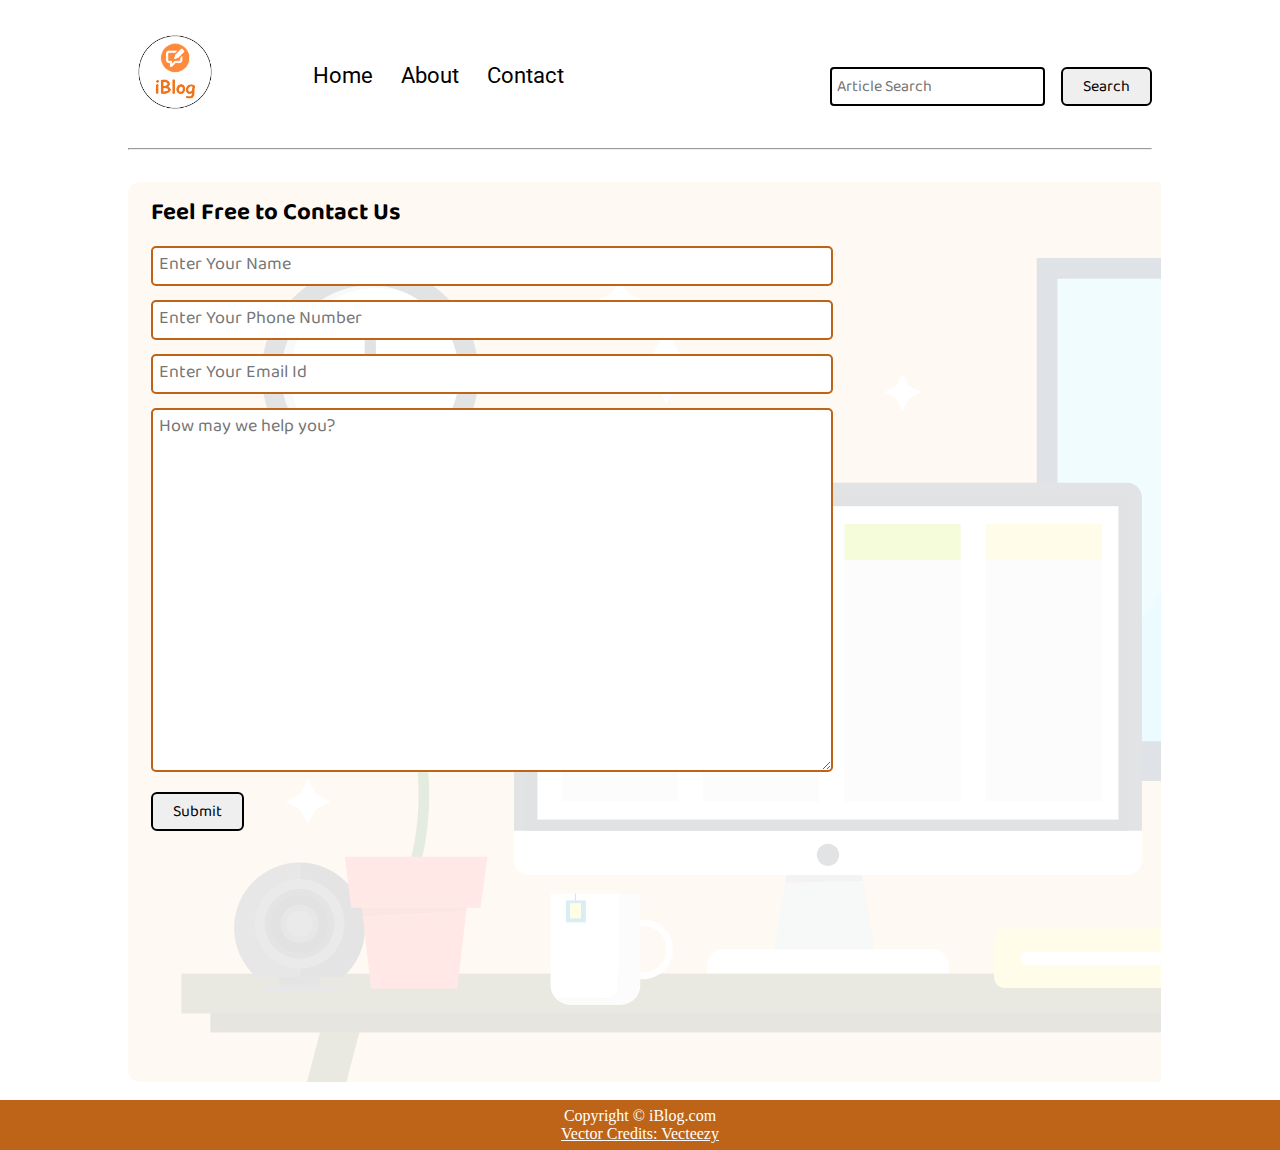
<file: blog site/contact.html>
<!DOCTYPE html>
<html lang="en">
<head>
    <meta charset="UTF-8">
    <meta name="viewport" content="width=device-width, initial-scale=1.0">
    <link rel="stylesheet" href="css/utils.css">
    <link rel="stylesheet" href="css/style.css">
    <link rel="stylesheet" href="css/contact.css">
    <link rel="stylesheet" href="css/mobile.css">
    <title>iBlog - Heaven for bloggers</title>
</head>
<body>
    <nav class="navigation max-width-1 m-auto">
        <div class="nav-left">
            <a href="/">
                <span><img src="img/logo.png" width="94px" alt=""></span>
            </a>
            <ul>
                <li><a href="/">Home</a></li>
                <li><a href="#">About</a></li>
                <li><a href="/contact.html">Contact</a></li>
            </ul>
        </div>
        <div class="nav-right">
            <form action="/search.html" method="get">
                <input class="form-input" type="text" name="query" placeholder="Article Search">
                <button class="btn">Search</button>
            </form>

        </div>

    </nav>
    <div class="max-width-1 m-auto">
        <hr>
    </div>
    <div class="contact-content font1 max-width-1 m-auto">
        <div class="max-width-1 m-auto mx-1">
            <h2>Feel Free to Contact Us</h2>
            <div class="contact-form">
                <div class="form-box">
                    <input type="text" placeholder="Enter Your Name">
                </div>
                <div class="form-box">
                    <input type="text" placeholder="Enter Your Phone Number">
                </div>
                <div class="form-box">
                    <input type="text" placeholder="Enter Your Email Id">
                </div>
                <div class="form-box">
                    <textarea name="" id="" cols="30" rows="10" placeholder="How may we help you?"></textarea>
                </div>
                <div class="form-box">
                    <button class="btn">Submit</button>
                </div>

            </div>
        </div>

    </div>
 

   

    <div class="footer">
        <p>Copyright &copy; iBlog.com </p>
         <a href="https://www.vecteezy.com/free-vector/typewriter">Vector Credits: Vecteezy</a> 
    </div>
</body>
</html>
</file>
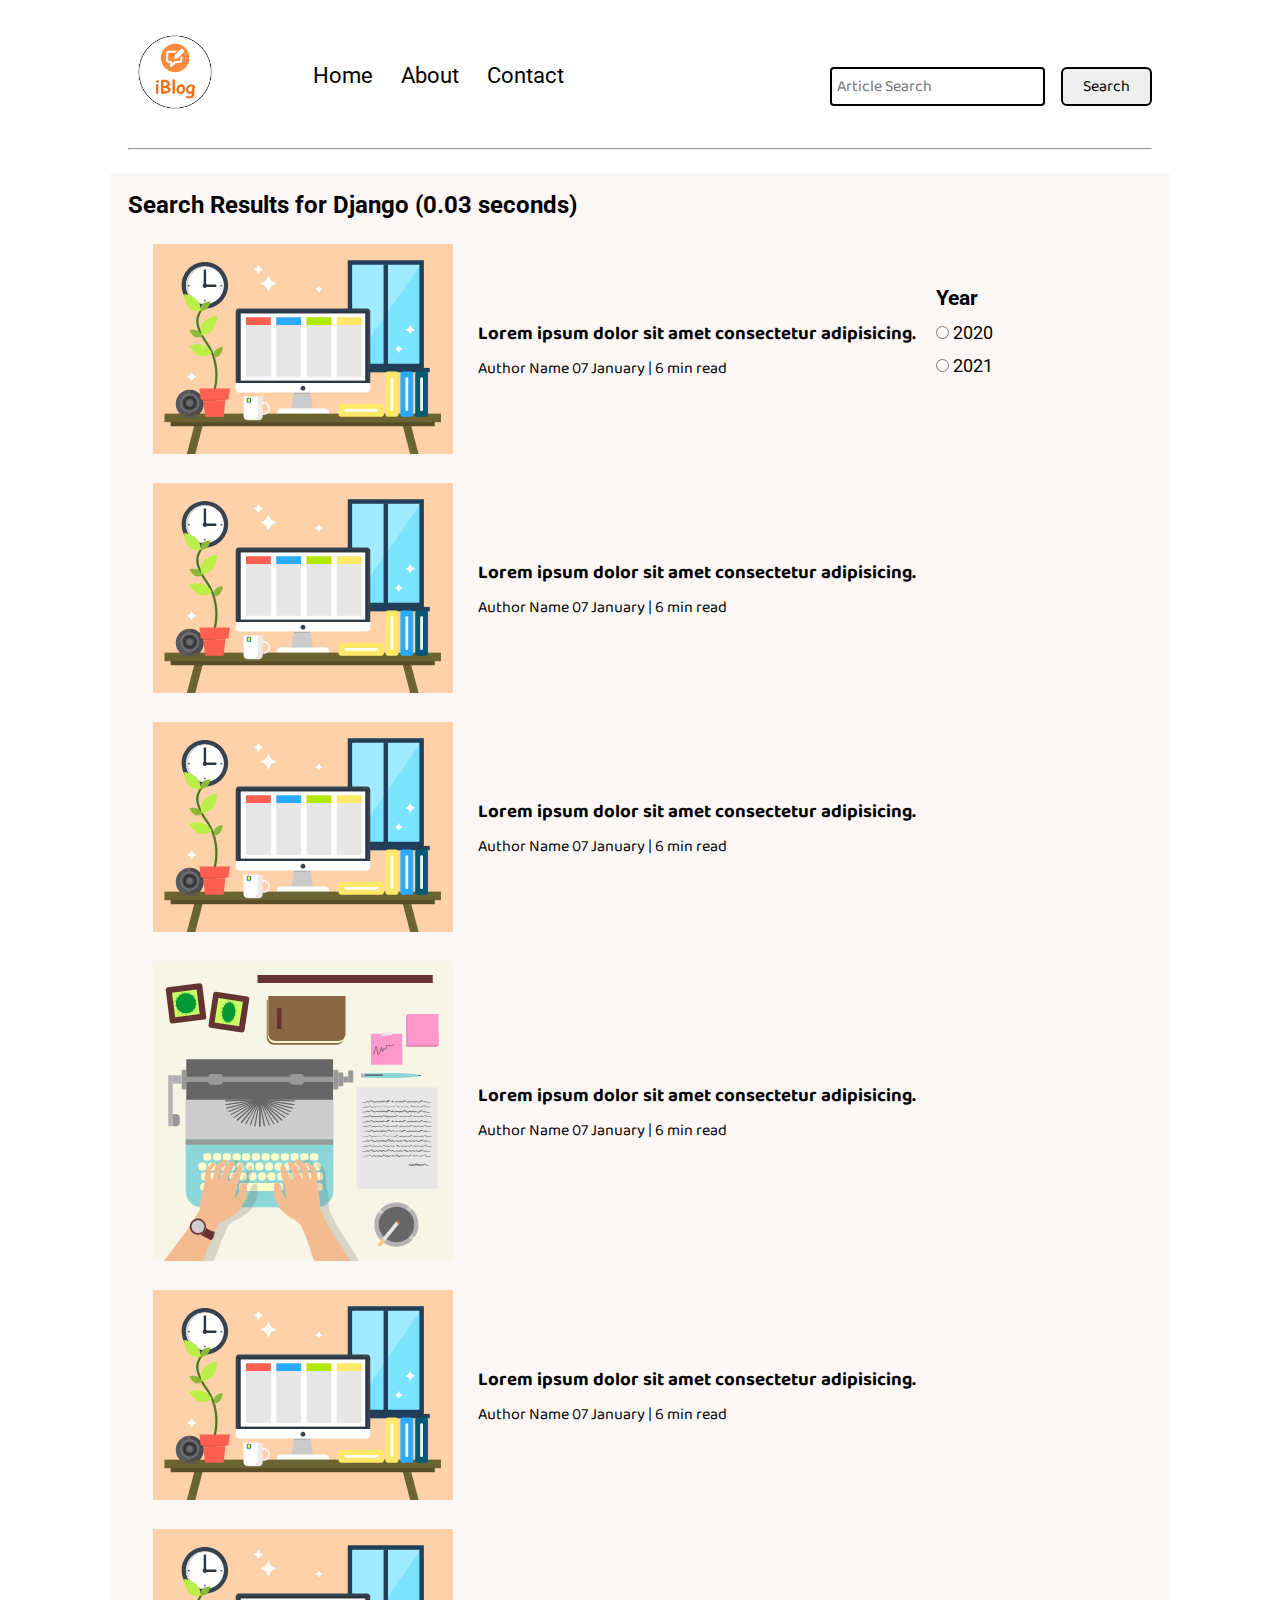
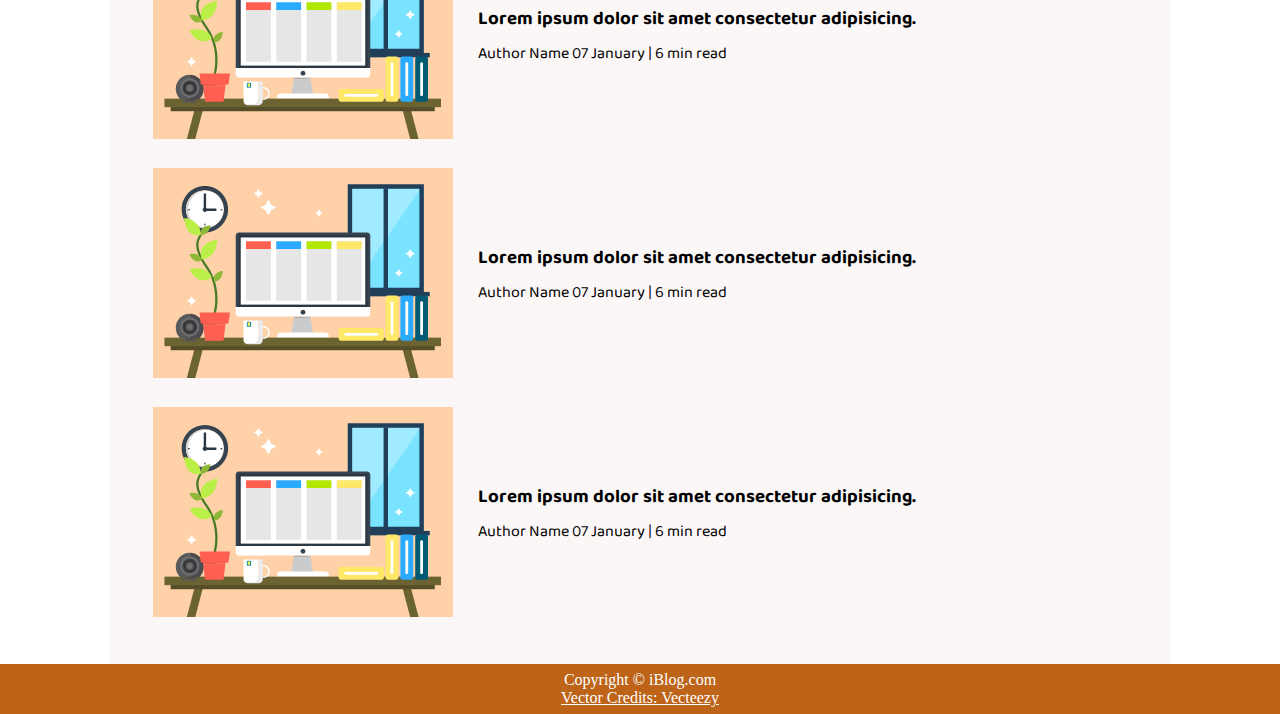
<file: blog site/search.html>
<!DOCTYPE html>
<html lang="en">
<head>
    <meta charset="UTF-8">
    <meta name="viewport" content="width=device-width, initial-scale=1.0">
    <link rel="stylesheet" href="css/utils.css">
    <link rel="stylesheet" href="css/style.css">
    <link rel="stylesheet" href="css/mobile.css">
    <title>iBlog - Heaven for bloggers</title>
</head>
<body>
    <nav class="navigation max-width-1 m-auto">
        <div class="nav-left">
            <a href="/">
                <span><img src="img/logo.png" width="94px" alt=""></span>
            </a>
            <ul>
                <li><a href="/">Home</a></li>
                <li><a href="#">About</a></li>
                <li><a href="/contact.html">Contact</a></li>
            </ul>
        </div>
        <div class="nav-right">
            <form action="/search.html" method="get">
                <input class="form-input" type="text" name="query" placeholder="Article Search">
                <button class="btn">Search</button>
            </form>

        </div>

    </nav>
 

    <div class="max-width-1 m-auto"><hr></div>
    <div class="home-articles max-width-1 m-auto font2">
        
        <h2>Search Results for Django (0.03 seconds)</h2>
        <div class="year-box adjust-year">
            <div>
                <h3>Year </h3>
            </div>
            <div>
                <input type="radio" name="year" id=""> 2020
            </div>
            <div>
                <input type="radio" name="year" id=""> 2021
            </div>
        </div>
        <div class="home-article">
            <div class="home-article-img">
                <img src="img/11.svg" alt="article">
            </div>
            <div class="home-article-content font1">
                <a href="/blogpost.html"><h3>Lorem ipsum dolor sit amet consectetur adipisicing.</h3></a>
                
                <span>Author Name</span>
                <span>07 January | 6 min read</span>
            </div>
        </div>
        <div class="home-article">
            <div class="home-article-img">
                <img src="img/11.svg" alt="article">
            </div>
            <div class="home-article-content font1">
                <a href="/blogpost.html"><h3>Lorem ipsum dolor sit amet consectetur adipisicing.</h3></a>
                
                <span>Author Name</span>
                <span>07 January | 6 min read</span>
            </div>
        </div>
        <div class="home-article">
            <div class="home-article-img">
                <img src="img/11.svg" alt="article">
            </div>
            <div class="home-article-content font1">
                <a href="/blogpost.html"><h3>Lorem ipsum dolor sit amet consectetur adipisicing.</h3></a>
                
                <span>Author Name</span>
                <span>07 January | 6 min read</span>
            </div>
        </div>
        <div class="home-article">
            <div class="home-article-img">
                <img src="img/home.svg" alt="article">
            </div>
            <div class="home-article-content font1">
                <a href="/blogpost.html"><h3>Lorem ipsum dolor sit amet consectetur adipisicing.</h3></a>
                
                <span>Author Name</span>
                <span>07 January | 6 min read</span>
            </div>
        </div>
        <div class="home-article">
            <div class="home-article-img">
                <img src="img/11.svg" alt="article">
            </div>
            <div class="home-article-content font1">
                <a href="/blogpost.html"><h3>Lorem ipsum dolor sit amet consectetur adipisicing.</h3></a>
                
                <span>Author Name</span>
                <span>07 January | 6 min read</span>
            </div>
        </div>
        <div class="home-article">
            <div class="home-article-img">
                <img src="img/11.svg" alt="article">
            </div>
            <div class="home-article-content font1">
                <a href="/blogpost.html"><h3>Lorem ipsum dolor sit amet consectetur adipisicing.</h3></a>
                
                <span>Author Name</span>
                <span>07 January | 6 min read</span>
            </div>
        </div>
        <div class="home-article">
            <div class="home-article-img">
                <img src="img/11.svg" alt="article">
            </div>
            <div class="home-article-content font1">
                <a href="/blogpost.html"><h3>Lorem ipsum dolor sit amet consectetur adipisicing.</h3></a>
                
                <span>Author Name</span>
                <span>07 January | 6 min read</span>
            </div>
        </div>
        <div class="home-article">
            <div class="home-article-img">
                <img src="img/11.svg" alt="article">
            </div>
            <div class="home-article-content font1">
                <a href="/blogpost.html"><h3>Lorem ipsum dolor sit amet consectetur adipisicing.</h3></a>
                
                <span>Author Name</span>
                <span>07 January | 6 min read</span>
            </div>
        </div>
         
    </div>

    <div class="footer">
        <p>Copyright &copy; iBlog.com </p>
         <a href="https://www.vecteezy.com/free-vector/typewriter">Vector Credits: Vecteezy</a> 
    </div>
</body>
</html>
</file>
<file: amazon clone/style.css>
body{
     margin: 0px;
     border: border-box;
     font-family: Arial;
     color: white;
}



.navbar{

     height: 66px;
     background-color: #0f1111;
     display: flex;
     justify-content: space-evenly;
}

.nav-logo {
     height:50px;
     width: 113px;


}

.logo {
     height: 50px;
     width: 113px;
     background-size:cover;
     background-image:url(amazon_logo.png) ;
}
.border:hover{
     border: 2px solid white;
}

.nav-loca{
     height: 50pxpx;
     width: 91pxpx;
}
.nav-location{
     height: 50px;
     width:87px;
     display: flex;
     margin: 5px 2px 5px 0px;
     align-items: center;
     
}
.icon{
     height:15px;
     width:18px;
     margin: 20px 0px 0px;

}
.country{
     font-size: 18px;
     
     padding: 5px;
}
.address{
     font-size: 15px;
     margin-left: 4px;
}


.nav-search{
     display: flex;
     align-items: center;
     
}
.nav-search :hover{
     border: solid 3px orange;
     
    
}

.search{
     display: flex;

     justify-content: space-evenly;
     
     
     width: 668px;
     height: 40px;
     

    border-radius: 4px;
    border: none;

}
.select-search{
     background-color: #f3f3f3;
     width: 50px;
     text-align: center;
     border-top-left-radius: 5px;
     border-bottom-left-radius: 5px;
     text-align: center;
     border: none;
}
.input-search{
     width: 100%;
     font-size: 1rem;
     border: none;
}

.search-icon {
     width: 45px;
     display: flex;
     justify-content: center;
     align-items: center;
     
     
     font-size: 1.2rem;
     background-color:#febd68; 
      border-top-right-radius: 5px;
     border-bottom-right-radius: 5px;
     
}
.nav-signin{
     padding-top: 20px;
}

 
p{
     
     margin: 0px;
     
}
.signin-one{
     font-size: 0.85rem;

}

.nav-cart i{
     font-size: 30px;
     margin-top: 20px;
}



.pannel{
     height: 40px;
     
     background-color: #222f3d;
     display: flex;
     align-items: center;
     justify-content: space-evenly;
     

}

.pannel-opt p{
     display: inline;
     margin-left: 14px;
}
.pannel-opt{
     width: 70%;
}

.pannel-icon{
     ma
}







.hero-img{
    background-image: url("hero_image.jpg");
    background-size: cover;
    height:400px;
    display: flex;
    justify-content: center;
    align-items: flex-end;
    


}

.hero-message{
     height: 40px;
     width: 80%;
     background-color: #f5f6f6;
     color: #0f1111;
     display: flex;
     align-items: center;
     justify-content: center;
     font-size: .95rem;
margin-bottom: 26px;
     
     
}

.hero-message a {
     color: #007185;
}



.shop-sec{
     display: flex;
     flex-wrap: wrap;
     justify-content: space-evenly;
     background-color: #e2e7e6;
}
.box{
     padding: 20px 0px 15px;
     color: black;
     height: 400px;
     width: 23%;
     
    margin-top: 1rem;
    background-color: white;

  padding: 20px 0px 15px;
    
}

.box-img{
     height: 300px;
     background-size: cover;
     background-repeat: no-repeat;
     margin-top: 16px;
     margin-bottom: 16px;
}
.box-content{
     margin-left: 16px;
     margin-right: 16px;
}
.box-content p{
     color: #007185;
}



footer{
     margin-top: 10px;
}





.foot-pannel{
     height: 45px;
     background-color: #37475a;
     display: flex;
     justify-content: center;
     align-items:center;

}

.foot-pannel1{
     color: #e2e7e6;
     height: 300px;
     background-color:#222f3d ;
     display:flex;
     justify-content: space-evenly;
     
     
}

ul a{
     display: block;
     color: #f5f6f6;
     margin-top: 10px;
     font-size: 0.9rem;
}

.foot-pannel2{
     background-color: #222f3d;
     border-top: .5px solid white;
     height: 70px;
     display: flex;
     justify-content: center;
     align-items: center;
     

}

.logo{
     background-image: url("amazon_logo.png");
     background-size: cover;
     height: 50px;
     width: 100px;
}

.foot-pannel3{
     background-color: #0f1111;
     font-size: .8rem;
     height: 70px;
 text-align: center;
}
.page{
     padding-top: 23px;
}
.copyright{
     padding-top: 5px;
}
</file>
<file: blog site/css/utils.css>
@import url("https://fonts.googleapis.com/css2?family=Roboto&display=swap");
@import url("https://fonts.googleapis.com/css2?family=Baloo+Bhaina+2:wght@500&display=swap");
:root { 
  --main-bg-color: #bd6418;
  --font1: "Baloo Bhaina 2", cursive;
  --font2: "Roboto", sans-serif;
}

.center{
  text-align: center
}

.font1 {
  font-family: var(--font1);
}
.font2 {
  font-family: var(--font2);
}

.max-width-1 {
  max-width: 80vw;
}

.max-width-2 {
  max-width: 60vw;
}

.m-auto {
  margin: auto;
}

.mx-1{
  margin-left: 23px;
  margin-right: 23px;
}

.my-2{
  margin-top: 32px;
  margin-bottom: 32px;
}

.btn {
  padding: 0px 20px;
  padding-top: 3px;
  border: 2px solid black;
  border-radius: 6px;
  font-family: var(--font1);
  font-size: 16px;
  cursor: pointer;
  transition: all 0.3s ease-in-out;
}

.btn:hover {
  color: white;
  background: var(--main-bg-color);
}

.form-input {
  padding: 0px 5px;
  padding-top: 3px;
  font-size: 16px;
  border: 2px solid black;
  border-radius: 4px;
  margin: 0 13px;
  font-family: var(--font1);
}

.form-box input, textarea{
  width: 52vw;
  padding: 0px 6px;
  margin: 7px 0;
  font-size: 18px;
  font-family: var(--font1);
  border: 2px solid var(--main-bg-color);
    border-radius: 5px;
}
</file>
<file: blog site/css/style.css>
* {
  margin: 0;
  padding: 0; 
}

.navigation {
  margin-top: 25px;
  font-family: var(--font1);
  /* height: 74px;  */
  display: flex;
  justify-content: space-between;
  align-items: center;
}

.nav-left {
  display: flex;
}

.nav-left span {
  font-size: 35px;
  padding-top: 10px;
}

.nav-left ul {
  display: flex;
  align-items: center;
  margin: 0 77px;
  font-size: 22px;
  padding-bottom: 23px;
}

.nav-left ul li {
  list-style: none;
  margin: 0 14px;
  font-family: var(--font2);
  transition: all 0.3s ease-in-out;
}

.nav-left ul li a {
  text-decoration: none;
  color: black;
}

.nav-left ul li a:hover {
  color: var(--main-bg-color);
  font-weight: bolder;
}

.content {
  height: 100%;
  display: flex;
  margin-top: 32px;
  padding: 9px;
  position: relative;
}

.content::after {
  content: "";
  background-image: url("../img/11.svg");
  position: absolute;
  width: 100%;
  height: inherit;
  opacity: 0.15;
  border-radius: 12px;
}

.content-left {
  font-family: var(--font1);
  display: flex;
  flex-direction: column;
  justify-content: center;
  padding: 49px;
  z-index: 1;
}

.content-right {
  display: flex;
  align-items: center;
  justify-content: center;
}

.content-right img {
  height: 355px;
  border: 2px solid black;
  border-radius: 200px;
}

.home-articles {
  padding: 18px;
  background-color: rgb(248, 239, 239, 0.5);
  margin-top: 23px;
  position: relative;
}

.year-box {
  position: absolute;  
  right: 0px;
  top: 100px;
  width: 234px;
  height: 255px;
  font-size: 18px;
}

.year-box div {
  margin: 12px 0px;
}

.home-article {
  display: flex;
  margin: 25px;
}

.home-article img {
  width: 300px;
}

.home-article-content {
  align-self: center;
  padding: 25px;
}

.home-article-content a {
  text-decoration: none;
  color: black;
}
/* .home-articles{} */
.footer {
  height: 50px;
  background-color: var(--main-bg-color);
  display: flex;
  align-items: center;
  justify-content: center;
  color: white;
  flex-direction: column;
}

.footer a {
  color: white;
}
</file>
<file: blog site/css/mobile.css>
@media screen and (max-width: 1200px) {
  .navigation {
    flex-direction: column;
    margin-bottom: 23px;
  }

  .nav-left {
    flex-direction: column;
    text-align: center;
  }

  .content-right {
    display: none;
  }

  .home-article {
    flex-direction: column;
  }

  .home-article-img {
    text-align: center;
  }

  .year-box {
    top: 25px;
    left: 60vw;
    font-size: 11px;
    display: flex;
  }

  .year-box div {
    padding: 0 3px;
    margin: 0;
  }

  .home-article img {
    width: 70vw;
  }
  .form-input {
    width: 50%;
  }
  .form-box input,
  textarea {
    width: 66vw;
  }
  .row {
    flex-direction: column;
  }
  .social {
    padding: 0;
  }
  .post-img {
    height: auto;
  }
  .adjust-year {
    position: static;
    height: auto;
    padding: 12px 0px;
    display: flex;
    justify-content: flex-end;
    width: 100%;
  }
}
</file>
<file: project 1/style.css>
@import url('https://fonts.googleapis.com/css2?family=Ubuntu:wght@300&display=swap');

*{
    margin: 0;
    padding: 0;
}

.container{
    max-width: 80vw;
    font-family: 'Ubuntu', sans-serif;
}

.navbar{
    display: flex;
    height: 67px;
}
.navbar li{
    list-style: none;
    margin: 0 12px;
}

.topleft{
    width: 50%;
}

.topright{ 
    width: 50%;
}

.section1{
   max-height: 100vh; 
   color: #711e15;
}

.section1 h1{
    color: #37110d;
    font-size: 2rem;
}

.logo{
    font-size: 1.3rem;
}

.dumbellimg{
    width: 289px;
}

.topright .gymimg{
    width: 466px;
}

.section2{
    padding: 73px;
}

.section2 h1{
    font-size: 2.3rem;
}

.section2 p{
    padding: 0 8vw;
    text-align: center;
}

.box{
    padding: 8px 0;
    margin: 12px 22px;
    min-width: 20vw;
    border: 2px solid rgb(120, 54, 16);
    border-radius: 8px;
    text-align: center;
}

.box h2{
    font-size: 2rem;
    padding: 15px 0;
}

.highlighted{
    font-size: 1.2rem;
    font-weight: bolder;
}

.box ul{
    list-style-type: none;
}

.box ul li{
   margin: 12px 2px;
}

.plantable{
    display: flex;
    justify-content: center;
    align-items: center;
}

.section3 table{
    width: 100%;
    margin-bottom: 140px;
    margin-top: 20px;
    border-collapse: collapse;
}

.section3 table th{ 
    width: 23vw; 
    border-bottom: 2px solid black;
    padding: 15px 0;
} 

.section3 table td{   
    border-bottom: 2px solid black; 
} 
 

.section3 h1{
    font-size: 2.3rem;
}

.section3{
    padding: 73px;
}

footer{
    padding: 23px;
    text-align: center;
}
.buttons{
    display: flex;
    justify-content: center;
    align-items: center;
    margin: 12px;
}

.deal{
    font-size: 1.2rem;
    font-weight: bolder;
    margin: 12px 0;
}
</file>
<file: project 1/utils.css>
.min-h-screen{
    min-height: 100vh;
}

.bg-red{
    background-color: red;
}

.mx-auto{
    margin-left: auto;
    margin-right: auto;
}

.flex{
    display: flex;
}

.items-center{
    align-items: center;
}

.justify-between{
    justify-content: space-between;
}

.justify-center{
    justify-content: center;
}

.flex-col{
    flex-direction: column;
}

.font-bold{
    font-weight: bolder;
}

.my-1{
    margin-top: 13px;
    margin-bottom: 13px;
}

.my-2{
    margin-top: 26px;
    margin-bottom: 26px;
}

.px-2{
    padding-left: 13px;
    padding-right: 13px;
}

.text-blue{
    color: rgb(227 74 56);;
}

.btn{
    padding:7px 12px;
    border: 2px solid white;
    border-radius: 6px;
    cursor: pointer;
    color: white;
    background-color: rgb(227 74 56);;
}

.overflow-x-hidden{
    overflow-x: hidden;
}

.text-center{
    text-align: center;
}
</file>
<file: stine paper seciour/style.css>
* {
  margin: 0;
  padding: 0;
  text-align: center;
}

h1 {
  background-color: #081b31;
  color: #fff;
  height: 5rem;
  line-height: 5rem;
}

.choice {
  height: 165px;
  width: 165px;
  border-radius: 50%;
  display: flex;
  justify-content: center;
  align-items: center;
}

.choice:hover {
  cursor: pointer;
  background-color: #081b31;
}

img {
  height: 150px;
  width: 150px;
  object-fit: cover;
  border-radius: 50%;
}

.choices {
  display: flex;
  justify-content: center;
  align-items: center;
  gap: 3rem;
  margin-top: 5rem;
}

.score-board {
  display: flex;
  justify-content: center;
  align-items: center;
  font-size: 2rem;
  margin-top: 3rem;
  gap: 5rem;
}

#user-score,
#comp-score {
  font-size: 4rem;
}

.msg-container {
  margin-top: 5rem;
}

#msg {
  background-color: #081b31;
  color: #fff;
  font-size: 2rem;
  display: inline;
  padding: 1rem;
  border-radius: 1rem;
}
</file>
<file: tic tac project/style.css>
* {
     margin: 0;
     padding: 0;
   }
   
   body {
     background-color: #548687;
     text-align: center;
   }
   
   .container {
     height: 70vh;
     display: flex;
   
     justify-content: center;
     align-items: center;
   }
   
   .game {
     height: 60vmin;
     width: 60vmin;
     display: flex;
     flex-wrap: wrap;
     justify-content: center;
     align-items: center;
     gap: 1.5vmin;
   }
   
   .box {
     height: 18vmin;
     width: 18vmin;
     border-radius: 1rem;
     border: none;
     box-shadow: 0 0 1rem rgba(0, 0, 0, 0.3);
     font-size: 8vmin;
     color: #b0413e;
     background-color: #ffffc7;
   }
   
   #reset-btn {
     padding: 1rem;
     font-size: 1.25rem;
     background-color: #191913;
     color: #fff;
     border-radius: 1rem;
     border: none;
   }
   
   #new-btn {
     padding: 1rem;
     font-size: 1.25rem;
     background-color: #191913;
     color: #fff;
     border-radius: 1rem;
     border: none;
   }
   
   #msg {
     color: #ffffc7;
     font-size: 5vmin;
   }
   
   .msg-container {
     height: 100vmin;
     display: flex;
     justify-content: center;
     align-items: center;
     flex-direction: column;
     gap: 4rem;
   }
   
   .hide {
     display: none;
   }
</file>
<file: blog site/css/blogpost.css>
.post-img{
    height: 404px;
    overflow: hidden; 
}
.post-img img{
    width: 100%;
}
.blog-post-content{
    /* background-color: rebeccapurple; */
}
.blog-post-content h1{
    text-align: center;
}
.blog-post-content p{
    font-size: 18px; 
}

.row{
    display: flex;
}
.more-post{
    flex-direction: column; 
    align-items: center;
}
.blogpost-meta{ 
    display: flex;
    justify-content: space-between;
}

.author-info{
    margin: 12px 0;
}
.author-info div{
    padding: 4px 0px;
    font-family: var(--font2);
}
.social{
    padding-right: 53px;
    align-self: center;
    cursor: pointer;
}
</file>
<file: blog site/css/contact.css>
.contact-content{  
    height: 100vh;
    margin-top: 32px;
    padding: 9px;
    position: relative; 
    overflow: hidden;
  }
  
  .contact-content::after {
    content: "";
    background-image: url("../img/11.svg");
    position: absolute;
    top:0;
    width: 100%;
    height: inherit;
    opacity: 0.15;
    border-radius: 12px;
    z-index: -1;
  }
</file>
